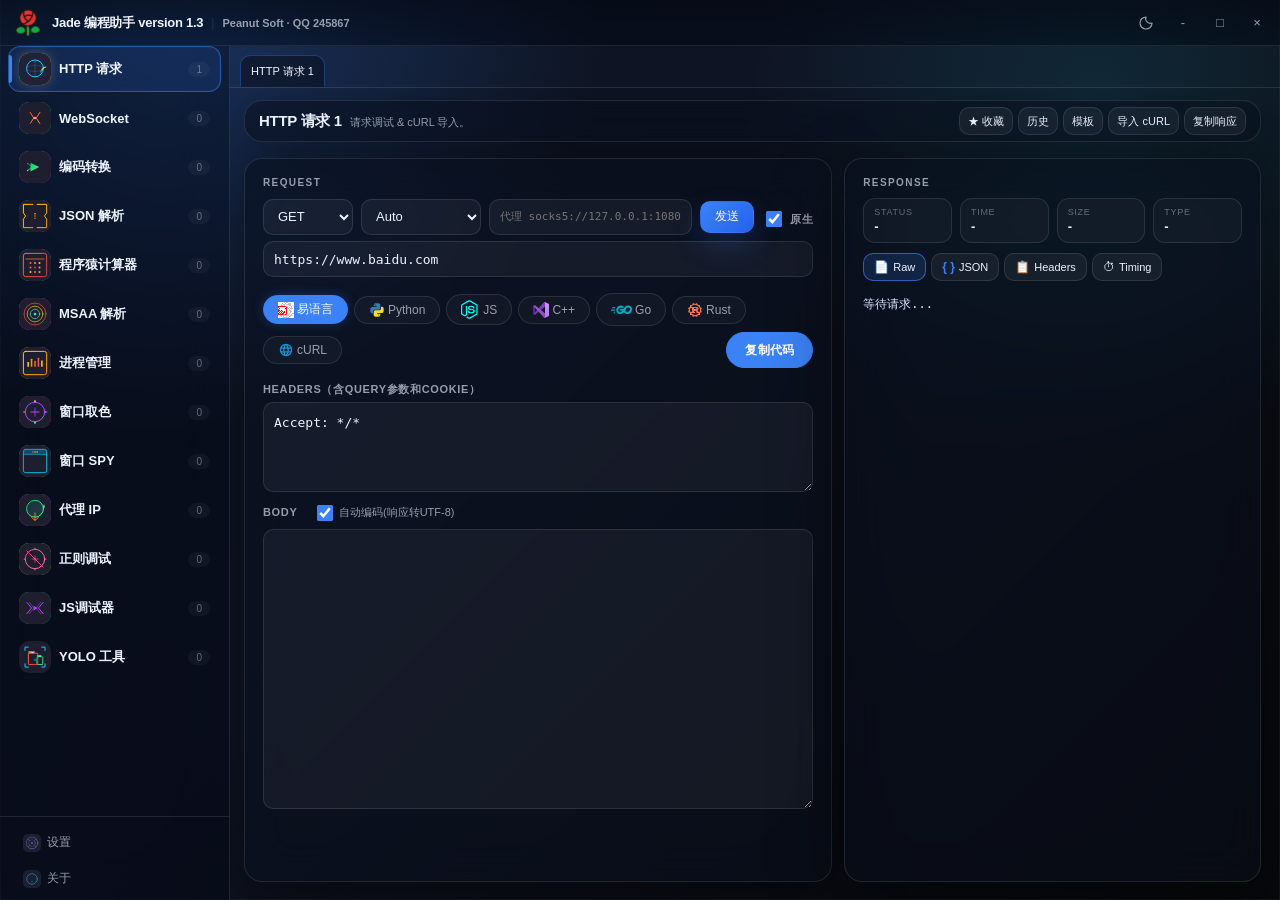
<file: web/index.html>
<!DOCTYPE html>
<html lang="zh-CN">
<head>
  <meta charset="UTF-8">
  <meta name="viewport" content="width=device-width, initial-scale=1.0">
  <title>Jade 编程助手</title>
  <link rel="stylesheet" href="style.css">
  <link rel="icon" href="b6.ico">
</head>
<body data-theme="glass">
  <div class="app">
    <header class="titlebar">
      <div class="title-drag">
        <img class="app-icon" src="b6.ico" alt="">
        <div class="title-texts">
          <div class="app-name">Jade 编程助手 version 1.3</div>
          <span class="title-sep">|</span>
          <div class="app-subtitle" id="activeSubtitle"></div>
        </div>
      </div>
      <div class="title-actions">
        <!-- <button class="icon-btn" id="runInternalTests" title="内部自测" aria-label="内部自测">
          <svg viewBox="0 0 24 24"><path d="M9 3h6M10 3v5l-5 9a3 3 0 0 0 2.6 4.5h8.8A3 3 0 0 0 19 17l-5-9V3"/><path d="M8 15h8"/></svg>
        </button> -->
        <button class="icon-btn" id="themeToggle" title="切换半透明 / 纯黑" aria-label="切换主题">
          <svg viewBox="0 0 24 24"><path d="M12 3a9 9 0 1 0 9 9 7 7 0 0 1-9-9Z"/></svg>
        </button>
        <button class="win-btn" data-window="minimize" title="最小化">-</button>
        <button class="win-btn" data-window="maximize" title="最大化">□</button>
        <button class="win-btn close" data-window="close" title="关闭">×</button>
      </div>
    </header>

    <div class="layout">
      <aside class="sidebar">
        <nav class="tool-list" id="toolList" jade-allow-contextmenu></nav>
        <div class="side-bottom">
          <button class="side-action" id="openSettings">
            <img src="icons/settings.svg" width="18" height="18" style="display:inline;vertical-align:middle;margin-right:6px;border-radius:5px" alt="">设置
          </button>
          <button class="side-action" id="openAbout">
            <img src="icons/about.svg" width="18" height="18" style="display:inline;vertical-align:middle;margin-right:6px;border-radius:5px" alt="">关于
          </button>
        </div>
      </aside>

      <main class="workspace">
        <div class="tabs" id="tabs"></div>
        <section class="page" id="page"></section>
      </main>
    </div>

    <div class="context-menu" id="contextMenu">
      <button data-action="parse-http-json" id="parseHttpJsonAction">解析响应 JSON 到新页</button>
      <button data-action="new-instance">新建同类页面</button>
      <button data-action="duplicate">复制当前页面</button>
      <button data-action="close-instance">关闭页面</button>
      <hr class="cmenu-sep">
      <button data-action="close-others" id="closeOthersAction">关闭其他标签</button>
      <button data-action="close-all-tabs" id="closeAllTabsAction">关闭全部标签</button>
    </div>
    <div class="context-menu" id="procContextMenu">
      <button data-action="proc-kill" id="procKillAction">关闭进程</button>
      <button data-action="proc-open" id="procOpenAction">定位文件夹</button>
      <button data-action="proc-hexpid" id="procHexPidAction">显示16进制PID</button>
      <button data-action="proc-icon" id="procIconAction">提取图标保存</button>
      <button data-action="proc-copy">复制信息</button>
    </div>
    <div class="modal-mask" id="modalMask"></div>
    <div class="modal" id="modal"></div>
    <div class="shortcut-hint" id="shortcutHint">Ctrl+Enter 发送 | Ctrl+T 新建 | Ctrl+W 关闭 | Ctrl+Tab 切换</div>
  </div>
  <script src="modules/utils.js"></script>
  <script src="modules/crypto.js"></script>
  <script src="modules/http.js"></script>
  <script src="modules/encoding.js"></script>
  <script src="modules/ws.js"></script>
  <script src="modules/yolo.js"></script>
  <script src="app.js"></script>
</body>
</html>
</file>
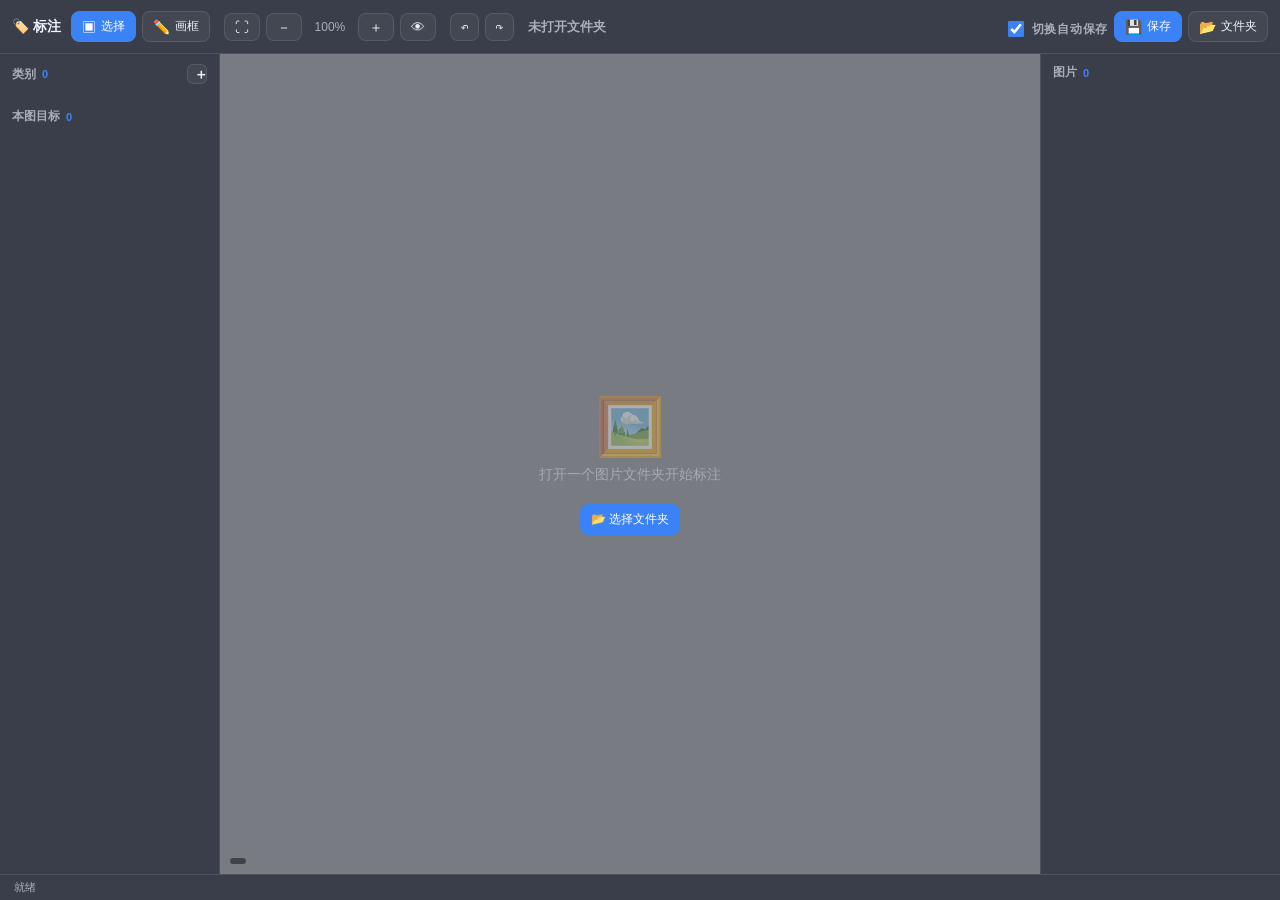
<file: web/annotator.html>
<!DOCTYPE html>
<html lang="zh-CN">
<head>
  <meta charset="UTF-8">
  <meta name="viewport" content="width=device-width, initial-scale=1.0">
  <title>YOLO 标注工作台</title>
  <link rel="stylesheet" href="style.css">
  <link rel="icon" href="b6.ico">
</head>
<body data-theme="glass" class="ann-body">
  <div class="ann-app">
    <!-- 顶部工具条 -->
    <header class="ann-toolbar">
      <div class="ann-tb-group">
        <span class="ann-logo">🏷️ 标注</span>
        <button class="ann-tool" data-tool="select" title="选择/移动 (Esc)"><span>▣</span>选择</button>
        <button class="ann-tool" data-tool="draw" title="画框 (W)"><span>✏️</span>画框</button>
      </div>
      <div class="ann-tb-group">
        <button class="ann-tool" data-act="fit" title="适应窗口 (F)"><span>⛶</span></button>
        <button class="ann-tool" data-act="zoomout" title="缩小"><span>－</span></button>
        <span class="ann-zoom" id="annZoom">100%</span>
        <button class="ann-tool" data-act="zoomin" title="放大"><span>＋</span></button>
        <button class="ann-tool" data-act="hide" title="隐藏/显示框 (H)"><span>👁</span></button>
      </div>
      <div class="ann-tb-group">
        <button class="ann-tool" data-act="undo" title="撤销 (Ctrl+Z)"><span>↶</span></button>
        <button class="ann-tool" data-act="redo" title="重做 (Ctrl+Y)"><span>↷</span></button>
      </div>
      <div class="ann-tb-group ann-tb-grow">
        <span class="ann-imgname" id="annImgName">未打开文件夹</span>
      </div>
      <div class="ann-tb-group">
        <label class="ann-check"><input type="checkbox" id="annAutoSave" checked> 切换自动保存</label>
        <button class="ann-tool primary" data-act="save" title="保存 (Ctrl+S)"><span>💾</span>保存</button>
        <button class="ann-tool" data-act="opendir" title="打开文件夹"><span>📂</span>文件夹</button>
      </div>
    </header>

    <div class="ann-main">
      <!-- 左：类别 -->
      <aside class="ann-classes">
        <div class="ann-panel-title">类别 <span id="annClsCount">0</span>
          <button class="ann-mini-btn" id="annAddClass" title="新增类别">＋</button>
        </div>
        <div class="ann-class-list" id="annClassList"></div>
        <div class="ann-panel-title">本图目标 <span id="annBoxCount">0</span></div>
        <div class="ann-box-list" id="annBoxList"></div>
      </aside>

      <!-- 中：画布 -->
      <section class="ann-canvas-host" id="annCanvasHost">
        <canvas id="annCanvas"></canvas>
        <div class="ann-empty" id="annEmpty">
          <div class="ann-empty-ico">🖼️</div>
          <div>打开一个图片文件夹开始标注</div>
          <button class="ann-tool primary" data-act="opendir" style="margin-top:14px">📂 选择文件夹</button>
        </div>
        <div class="ann-hud" id="annHud"></div>
      </section>

      <!-- 右：图片列表 -->
      <aside class="ann-images">
        <div class="ann-panel-title">图片 <span id="annImgCount">0</span>
          <span class="ann-labeled-count" id="annLabeledCount"></span>
        </div>
        <div class="ann-image-list" id="annImageList"></div>
      </aside>
    </div>

    <footer class="ann-status" id="annStatus">
      <span id="annStatusLeft">就绪</span>
      <span id="annStatusRight"></span>
    </footer>
  </div>
  <script src="modules/utils.js"></script>
  <script src="modules/annotator.js"></script>
</body>
</html>
</file>
<file: web/style.css>
:root {
  --accent: #3b82f6;
  --accent-2: #22d3ee;
  --danger: #ef4444;
  --ok: #22c55e;
  --warn: #f59e0b;
  --text: #eef4ff;
  --muted: rgba(238,244,255,0.62);
  --weak: rgba(238,244,255,0.38);
  --line: rgba(255,255,255,0.10);
  --panel: rgba(10,16,28,0.55);
  --panel-2: rgba(14,20,36,0.58);
  --field: rgba(255,255,255,0.048);
  --field-hover: rgba(255,255,255,0.08);
  --shadow: 0 24px 72px rgba(0,0,0,0.48);
  --radius: 14px;
  --radius-sm: 10px;
  font-family: "Microsoft YaHei UI", "Segoe UI", Arial, sans-serif;
}

* { box-sizing: border-box; }
html, body { width: 100%; height: 100%; margin: 0; overflow: hidden; background: transparent; }
body {
  color: var(--text);
  padding: 0;
  user-select: none;
}
/* black 主题 = 「空间折射」深色 zinc/琥珀质感（参考 web2/theme-4.css）：
   近黑 zinc 底 + 琥珀 accent + 深陷输入框(内阴影) + 细描边，营造折射立体感 */
body[data-theme="black"] {
  --panel: #18181b;
  --panel-2: #27272a;
  --field: #09090b;
  --field-hover: #18181b;
  --line: #3f3f46;
  --text: #e4e4e7;
  --muted: #a1a1aa;
  --weak: #71717a;
  --accent: #f59e0b;
  --accent-2: #fbbf24;
  --shadow: none;
}
/* 白主题 = Mac/GitHub-light 质感（参考 web2/theme-mac.css）：中性灰 + 蓝绿 accent + 柔阴影 + 小圆角 */
body[data-theme="white"] {
  --accent: #0969da;
  --accent-2: #2ea043;
  --text: #24292f;
  --muted: #57606a;
  --weak: #8c959f;
  --line: #d0d7de;
  --panel: #ffffff;
  --panel-2: #f6f8fa;
  --field: #f6f8fa;
  --field-hover: #e1e4e8;
  --shadow: 0 3px 6px rgba(27,31,39,0.08);
  --radius: 6px;
  --radius-sm: 4px;
}
/* Mac 质感全局等宽字体（去掉 Google Fonts 网络依赖，纯本地字体栈兜底；CJK 回退雅黑保证中文可读） */
body[data-theme="white"] * {
  font-family: "Fira Code", "Cascadia Code", "JetBrains Mono", Consolas, "Microsoft YaHei UI", monospace !important;
}
body[data-theme="white"] .panel-card,
body[data-theme="white"] .hero-card { 
  background: var(--panel); 
  box-shadow: var(--shadow); 
  backdrop-filter: none; 
  -webkit-backdrop-filter: none;
  border: 1px solid var(--line); 
}

button, input, textarea, select { font: inherit; }
button { color: inherit; cursor: pointer; }
svg { width: 16px; height: 16px; fill: none; stroke: currentColor; stroke-width: 1.8; stroke-linecap: round; stroke-linejoin: round; }
input:not([type="checkbox"]):not([type="radio"]), textarea, select {
  width: 100%;
  color: var(--text);
  background: var(--field);
  border: 1px solid var(--line);
  border-radius: var(--radius-sm);
  outline: none;
  transition: border-color 0.15s, background 0.15s;
}
input:not([type="checkbox"]):not([type="radio"]), select { height: 36px; padding: 0 10px; }
input:not([type="checkbox"]):not([type="radio"]):focus, textarea:focus, select:focus {
  border-color: rgba(59,130,246,0.5);
  background: var(--field-hover);
}
input[type="checkbox"], input[type="radio"] { width: 16px; height: 16px; accent-color: var(--accent); vertical-align: middle; }
textarea { min-height: 122px; padding: 10px; line-height: 1.55; resize: vertical; user-select: text; }
select option { background: #0f0f0f; color: var(--text); }
label { display: block; margin: 10px 0 5px; color: var(--muted); font-size: 11px; font-weight: 700; text-transform: uppercase; letter-spacing: 0.06em; }
pre, code, textarea.mono, input.mono { font-family: "Cascadia Code", Consolas, monospace; }
textarea.mono::-webkit-scrollbar, pre::-webkit-scrollbar { width:5px; height:5px; }
textarea.mono::-webkit-scrollbar-track, pre::-webkit-scrollbar-track { background:transparent; border-radius:999px; }
textarea.mono::-webkit-scrollbar-thumb, pre::-webkit-scrollbar-thumb { background:rgba(96,165,250,.15); border-radius:999px; }
textarea.mono::-webkit-scrollbar-thumb:hover, pre::-webkit-scrollbar-thumb:hover { background:rgba(96,165,250,.35); }
textarea.mono::-webkit-scrollbar-corner, pre::-webkit-scrollbar-corner { background:transparent; }
.pro-tree::-webkit-scrollbar, .spy-tree::-webkit-scrollbar, .page::-webkit-scrollbar { width:5px; height:5px; }
.pro-tree::-webkit-scrollbar-track, .spy-tree::-webkit-scrollbar-track, .page::-webkit-scrollbar-track { background:transparent; border-radius:999px; }
.pro-tree::-webkit-scrollbar-thumb, .spy-tree::-webkit-scrollbar-thumb, .page::-webkit-scrollbar-thumb { background:rgba(96,165,250,.15); border-radius:999px; }
.pro-tree::-webkit-scrollbar-thumb:hover, .spy-tree::-webkit-scrollbar-thumb:hover, .page::-webkit-scrollbar-thumb:hover { background:rgba(96,165,250,.35); }
.pro-tree::-webkit-scrollbar-corner, .spy-tree::-webkit-scrollbar-corner, .page::-webkit-scrollbar-corner { background:transparent; }
pre { margin: 0; white-space: pre-wrap; word-break: break-word; user-select: text; }
/* 全局兜底：任何滚动容器的右下角(两条滚动条交汇处)默认是不透明浅色，统一透明，避免角落出现白块 */
::-webkit-scrollbar-corner { background: transparent; }

/* APP SHELL */
.app {
  width: 100vw; height: 100vh;
  display: flex; flex-direction: column;
  border: 0; border-radius:12px; overflow: hidden;
  /* clip-path 强制裁剪带 backdrop-filter 的合成子层(标题栏/玻璃面板)，
     修复四角(尤其右下)圆角外泄漏出方角白底的残留 BUG。半径须与 border-radius 及
     原生 SetWindowRgn 的窗口圆角半径(main.cpp kWindowCornerRadiusCss=12)保持一致。 */
  clip-path: inset(0 round 12px);
  box-shadow:
    inset 1px 0 0 rgba(255,255,255,0.055),
    inset -1px 0 0 rgba(255,255,255,0.055),
    inset 0 -1px 0 rgba(255,255,255,0.055);
  background:
    radial-gradient(circle at 14% 0%, rgba(59,130,246,0.28), transparent 30%),
    radial-gradient(circle at 86% 12%, rgba(34,211,238,0.12), transparent 26%),
    linear-gradient(135deg, #07101f, #0b1020 42%, #030406);
}
body[data-theme="black"] .app { background:#121212; }
/* 最大化时窗口铺满工作区(原生去掉圆角区域)，.app 同步去圆角，避免四角缺口 */
body.maximized .app { border-radius:0; clip-path:none; }
body[data-theme="white"] .app {
  background:#f6f8fa;
  box-shadow:
    inset 1px 0 0 rgba(0,0,0,0.055),
    inset -1px 0 0 rgba(0,0,0,0.055),
    inset 0 -1px 0 rgba(0,0,0,0.055);
}

/* TITLEBAR */
.titlebar {
  height: 46px; display: flex; align-items: center; justify-content: space-between;
  padding: 0 6px 0 14px; border-bottom: 1px solid var(--line);
  background: linear-gradient(180deg, rgba(6,10,18,0.68), rgba(6,10,18,0.42));
  backdrop-filter: blur(24px) saturate(120%);
}
body[data-theme="black"] .titlebar { background: #121212; backdrop-filter: none; }
body[data-theme="white"] .titlebar { background: rgba(255,255,255,0.92); backdrop-filter: none; -webkit-backdrop-filter: none; }
body[data-theme="white"] .hero-card,
body[data-theme="white"] .panel-card { backdrop-filter: none; }
body[data-theme="white"] .app { border-color: rgba(0,0,0,0.06); }
body[data-theme="white"] .modal { background: #ffffff; border: 1px solid var(--line); box-shadow: var(--shadow); }
body[data-theme="white"] .modal-section { background: #f8f9fa; border-color: var(--line); }
body[data-theme="white"] select option { background: #ffffff; color: var(--text); }
body[data-theme="white"] .result-box { color: var(--text); }
body[data-theme="white"] .pro-tree { background: #f8f9fa; border: 1px solid var(--line); }
body[data-theme="white"] .json-tree { background: #f8f9fa; border: 1px solid var(--line); }
body[data-theme="white"] .tree-key { color: #0284c7; }
body[data-theme="white"] .tree-value { color: #059669; }
body[data-theme="white"] .tree-icon { background: #e0f2fe; color: #0284c7; }
body[data-theme="white"] .bit.on { background: #e0f2fe; border-color: #bae6fd; }
body[data-theme="white"] .context-menu { background: #ffffff; border-color: var(--line); box-shadow: var(--shadow); }
body[data-theme="white"] .context-menu button { color: var(--text); }
body[data-theme="white"] .context-menu button:hover { background: #f1f5f9; }
body[data-theme="white"] .tree-node.active { color: var(--text); background: #e0f2fe; border-color: #bae6fd; }
body[data-theme="white"] textarea, body[data-theme="white"] .mono { color: var(--text); }
body[data-theme="white"] .result-box { color: var(--text); background: #f8f9fa; border-color: var(--line); }
body[data-theme="white"] .process-stat { background: #f8f9fa; border-color: var(--line); }
body[data-theme="white"] .process-stat .stat-num { color: var(--accent); }
body[data-theme="white"] .process-stat .stat-label { color: var(--weak); }
body[data-theme="white"] .process-table td { border-color: var(--line); color: var(--text); }
body[data-theme="white"] .process-table tr:hover td { background: #f1f5f9; }
body[data-theme="white"] .proc-row.selected td { background: #e0f2fe !important; }
body[data-theme="white"] .hero-card, body[data-theme="white"] .panel-card { backdrop-filter: none; -webkit-backdrop-filter: none; }
body[data-theme="white"] .tree-item:hover { background: #f1f5f9; }
body[data-theme="white"] .empty, body[data-theme="white"] .empty-tree { color: var(--weak); }
body[data-theme="white"] .detail-grid { background: transparent; }
body[data-theme="white"] .detail-row { border-color: var(--line); background: #f8f9fa; }
body[data-theme="white"] .detail-row strong { color: var(--text); }
body[data-theme="white"] .workspace { background: #ffffff !important; }
body[data-theme="white"] .page { background: #ffffff !important; }
body[data-theme="white"] .tabs { background: #f8f9fa !important; border-bottom-color: var(--line) !important; }
body[data-theme="white"] .page { overflow: auto !important; }
body[data-theme="white"] .sidebar { border-right-color: var(--line); background: #f8f9fa !important; backdrop-filter: none !important; -webkit-backdrop-filter: none !important; }
body[data-theme="white"] .tool-list { --tool-bg: transparent; }
body[data-theme="white"] .tool-item .tool-name { color: var(--text); font-weight: 600; }
body[data-theme="white"] .tool-item { border-color: transparent; }
body[data-theme="white"] .tool-item:hover { background: #f1f5f9; border-color: var(--line); }
body[data-theme="white"] .tool-item.active { background: #e0f2fe; border-color: #bae6fd; box-shadow: none; }
body[data-theme="white"] .sidebar-section-title { color: var(--weak); }
body[data-theme="white"] .side-bottom { border-top-color: var(--line); }
body[data-theme="white"] .tool-count { background: #e2e8f0; color: var(--weak); }
body[data-theme="white"] .titlebar { border-bottom-color: var(--line); background: #ffffff; backdrop-filter: none; }
body[data-theme="white"] .tab { background: #f8f9fa; border-color: var(--line); color: var(--muted); }
body[data-theme="white"] .tab.active { background: #ffffff; color: var(--text); border-color: var(--accent); border-bottom-color: #ffffff; }
body[data-theme="white"] .tool-page { background: #ffffff !important; }
body[data-theme="white"] .layout { background: #ffffff !important; }
body[data-theme="white"] .spy-detail-grid { background: transparent; }
body[data-theme="white"] .spy-detail-grid .detail-row { border-color: var(--line); background: #f8f9fa; }
body[data-theme="white"] .tree-children { border-left-color: var(--line); }
body[data-theme="white"] select { color: var(--text); }
body[data-theme="white"] select option { background: #ffffff; color: var(--text); }
body[data-theme="white"] .cf-card { background: #f8f9fa; border-color: var(--line); }
body[data-theme="white"] .cf-card:hover { background: #f1f5f9; }
body[data-theme="white"] .color-pro-section { background: #f8f9fa; }
body[data-theme="white"] .detail-grid { border-color: var(--line); }
.title-drag { flex:1; height:100%; display:flex; align-items:center; gap:10px; -webkit-app-region:drag; app-region:drag; }
.app-icon {
  width:28px; height:28px; object-fit:contain;
  border-radius:8px; flex-shrink:0;
}
.title-texts { display:flex; align-items:baseline; gap:8px; }
.app-name { font-size:13px; font-weight:800; letter-spacing:-0.02em; }
.app-subtitle { color:var(--muted); font-size:11px; font-weight:600; }
.title-sep { color:var(--line); font-size:12px; }
.title-actions { display:flex; align-items:center; gap:3px; -webkit-app-region:no-drag; app-region:no-drag; }
.icon-btn, .win-btn {
  display:grid; place-items:center; width:34px; height:30px; border:0; border-radius:8px;
  background:transparent; color:var(--muted);
}
.icon-btn:hover, .win-btn:hover { color:var(--text); background:rgba(255,255,255,0.08); }
.win-btn.close:hover { background:#c42b1c; color:#fff; }

/* LAYOUT */
.layout { flex:1; min-height:0; display:grid; grid-template-columns: 230px 1fr; overflow:hidden; }

/* === REDESIGNED SIDEBAR === */
.sidebar {
  min-width:0; min-height:0; border-right:1px solid var(--line);
  background:rgba(7,11,20,0.35); backdrop-filter:blur(24px);
  display:flex; flex-direction:column; overflow:hidden;
}
body[data-theme="black"] .sidebar { background:#121212; backdrop-filter:none; }
.sidebar-header {
  padding: 16px 14px 10px;
  display: flex; align-items: center; gap: 10px;
}
.sidebar-logo {
  width: 36px; height: 36px; border-radius: 12px;
  background: linear-gradient(135deg, var(--accent), var(--accent-2));
  display: grid; place-items: center; font-weight: 900; font-size: 18px;
}
.sidebar-brand { font-size: 13px; font-weight: 800; }
.sidebar-divider {
  margin: 4px 14px 8px; height: 1px;
  background: linear-gradient(90deg, transparent, var(--line) 40%, var(--line) 60%, transparent);
}
.sidebar-section-title {
  padding: 0 14px 8px; color: var(--weak); font-size: 10px;
  font-weight: 800; letter-spacing:0.14em; text-transform: uppercase;
  flex-shrink:0;
}
.tool-list {
  display:flex; flex-direction:column; gap:3px;
  overflow-y:auto; overflow-x:hidden;
  flex:1 1 0; min-height:0;
  padding:0 8px;
  scrollbar-width: thin; scrollbar-color: rgba(96,165,250,.22) transparent;
}
.tool-list::-webkit-scrollbar { width: 4px; }
.tool-list::-webkit-scrollbar-thumb { background:rgba(96,165,250,.22); border-radius:999px; }
.tool-item {
  display:grid; grid-template-columns:32px 1fr auto;
  align-items:center; gap:8px; min-height:42px; padding:6px 10px;
  border:1px solid transparent; border-radius:12px; background:transparent;
  text-align:left; transition: all 0.15s;
}
.tool-item:hover { background:rgba(255,255,255,0.05); border-color:rgba(255,255,255,0.04); }
.tool-item.active {
  border-color:rgba(59,130,246,0.5);
  background:rgba(59,130,246,0.14);
  box-shadow: inset 0 0 0 1px rgba(59,130,246,0.08);
}
.tool-item.active::before {
  content: ''; position: absolute; left: 0; top: 8px; bottom: 8px;
  width: 3px; border-radius: 0 4px 4px 0; background: var(--accent);
}
.tool-item .tool-name { align-self: center; font-size: 13px; font-weight: 750; white-space: nowrap; overflow: hidden; text-overflow: ellipsis; }
.tool-item { position: relative; }
.tool-icon {
  display:grid; place-items:center; width:32px; height:32px; flex-shrink:0;
  border-radius:10px; font-weight:800; font-size:13px; color:#fff;
}
.tool-icon-img { width:100%; height:100%; display:block; object-fit:cover; border-radius:10px; pointer-events:none; }
/* Colorful icon backgrounds per tool */
.tool-item[data-type="http"] .tool-icon { background:linear-gradient(135deg,#f59e0b,#d97706); }
.tool-item[data-type="ws"] .tool-icon { background:linear-gradient(135deg,#22c55e,#16a34a); }
.tool-item[data-type="encoding"] .tool-icon { background:linear-gradient(135deg,#8b5cf6,#7c3aed); }
.tool-item[data-type="json"] .tool-icon { background:linear-gradient(135deg,#3b82f6,#2563eb); }
.tool-item[data-type="calculator"] .tool-icon { background:linear-gradient(135deg,#06b6d4,#0891b2); }
.tool-item[data-type="msaa"] .tool-icon { background:linear-gradient(135deg,#ec4899,#db2777); }
.tool-item[data-type="process"] .tool-icon { background:linear-gradient(135deg,#f97316,#ea580c); }
.tool-item[data-type="color"] .tool-icon { background:linear-gradient(135deg,#e11d48,#be123c); }
.tool-item[data-type="winspy"] .tool-icon { background:linear-gradient(135deg,#14b8a6,#0d9488); }
.tool-item[data-type="proxy"] .tool-icon { background:linear-gradient(135deg,#a855f7,#9333ea); }
.tool-item[data-type="regex"] .tool-icon { background:linear-gradient(135deg,#84cc16,#65a30d); }
.tool-item[data-type="settings"] .tool-icon { background:linear-gradient(135deg,#94a3b8,#64748b); }
.tool-item[data-type="about"] .tool-icon { background:linear-gradient(135deg,#fb923c,#f97316); }
.tool-item[data-type="jspatch"] .tool-icon { background:linear-gradient(135deg,#06b6d4,#0891b2); }
.tool-item.active .tool-icon { filter:brightness(1.15); box-shadow:0 0 12px rgba(255,255,255,0.2); }
.tool-count {
  color:var(--weak); font-size:10px; padding:2px 8px; border-radius:999px;
  background:rgba(255,255,255,0.04);
}
.side-bottom {
  flex-shrink:0; display:flex; flex-direction:column; gap:4px;
  padding:10px 10px 5px; border-top:1px solid var(--line);
}
.side-action {
  width:100%; height:32px; border:1px solid transparent; border-radius:10px;
  background:transparent; color:var(--muted); text-align:left; padding:0 12px;
  font-size:12px;
}
.side-action:hover { background:rgba(255,255,255,0.05); color:var(--text); border-color:var(--line); }

/* WORKSPACE */
.workspace { min-width:0; min-height:0; overflow:hidden; display:flex; flex-direction:column; background:rgba(255,255,255,0.014); }
.tabs {
  height:42px; display:flex; align-items:end; gap:4px; padding:6px 10px 0;
  border-bottom:1px solid var(--line); overflow-x:auto; overflow-y:hidden;
  scrollbar-width:thin; scrollbar-color:rgba(96,165,250,.3) transparent;
  mask-image:linear-gradient(90deg,transparent 0,#000 18px,#000 calc(100%-18px),transparent 100%);
}
.tabs::-webkit-scrollbar { height:4px; }
.tabs::-webkit-scrollbar-thumb { background:rgba(96,165,250,.25); border-radius:999px; }
.tab {
  display:flex; align-items:center; gap:6px; max-width:220px; height:32px;
  padding:0 10px; border:1px solid var(--line); border-bottom-color:transparent;
  border-radius:10px 10px 0 0; background:rgba(255,255,255,0.03);
  color:var(--muted); font-size:11px;
}
.tab.active { color:var(--text); background:var(--panel); border-color:rgba(59,130,246,0.36); border-bottom-color:transparent; }
.tab-title { overflow:hidden; text-overflow:ellipsis; white-space:nowrap; font-size:11px; }
.page { flex:1; min-height:0; padding:12px 14px 18px; overflow:auto; scrollbar-gutter:stable; }

/* CARDS */
.tool-page { display:grid; grid-template-rows:auto 1fr; gap:12px; min-height:100%; }
.hero-card, .panel-card {
  border:1px solid var(--line); border-radius:18px; background:var(--panel);
  box-shadow:var(--shadow); backdrop-filter:blur(20px) saturate(110%);
  transition: border-color 0.2s; overflow: hidden;
}
.panel-card { display: flex; flex-direction: column; }
.panel-card > :not(.panel-title) { min-height: 0; }
body[data-theme="black"] .hero-card,
body[data-theme="black"] .panel-card { backdrop-filter:none; box-shadow:none; border:1px solid #27272a; }

/* ═══ 「空间折射」black 主题组件细节（凹陷输入框 + 琥珀强调） ═══ */
/* 输入框/文本域/下拉 深陷内阴影，制造折射凹陷立体感 */
body[data-theme="black"] input:not([type="checkbox"]):not([type="radio"]),
body[data-theme="black"] textarea:not(.jspatch-textarea),
body[data-theme="black"] select {
  background:#09090b; border:1px solid #27272a;
  box-shadow: inset 0 2px 4px rgba(0,0,0,0.5);
}
body[data-theme="black"] input:not([type="checkbox"]):not([type="radio"]):focus,
body[data-theme="black"] textarea:not(.jspatch-textarea):focus,
body[data-theme="black"] select:focus { border-color: rgba(245,158,11,0.6); background:#09090b; }
/* JS 调试器是透明 textarea 叠在显色 pre 上：textarea 任何状态(含聚焦/输入)都必须透明，否则盖住高亮代码 */
body[data-theme="black"] .jspatch-textarea,
body[data-theme="black"] .jspatch-textarea:focus { background:transparent !important; box-shadow:none !important; }
body[data-theme="black"] select option { background:#18181b; color:var(--text); }
/* 侧栏选中项：zinc 凹陷 + 琥珀字（左侧 ::before 条已随 --accent 变琥珀） */
body[data-theme="black"] .tool-item.active {
  background:#27272a; border-color:transparent; color:#f59e0b;
  box-shadow: inset 2px 2px 5px rgba(0,0,0,0.35);
}
/* 主按钮：纯琥珀渐变（覆盖基础的 accent→蓝 渐变） */
body[data-theme="black"] .btn.primary {
  background:linear-gradient(135deg,#f59e0b,#d97706); color:#18181b; font-weight:800;
  box-shadow:0 8px 22px rgba(245,158,11,0.22);
}
body[data-theme="black"] .btn:hover { border-color:rgba(245,158,11,0.55); background:rgba(245,158,11,0.10); }
body[data-theme="black"] .btn.active { border-color:rgba(245,158,11,0.65); background:rgba(245,158,11,0.16); }
/* 标签页选中：琥珀上边线 */
body[data-theme="black"] .tab.active { background:var(--panel); border-color:rgba(245,158,11,0.45); border-bottom-color:transparent; }
.hero-card { padding:6px 14px; display:flex; flex-direction:row; justify-content:space-between; gap:8px; align-items:center; min-height:36px; }
.hero-card > div:first-child { display:flex; align-items:baseline; gap:8px; min-width:0; }
.page-title { margin:0; font-size:15px; letter-spacing:-0.02em; white-space:nowrap; overflow:hidden; text-overflow:ellipsis; }
.page-desc { margin:0; color:var(--muted); font-size:11px; white-space:nowrap; }
.hero-actions, .button-row { display:flex; align-items:center; gap:5px; flex-wrap:nowrap; flex-shrink:0; }

/* BUTTONS */
.btn {
  min-height:32px; padding:0 12px; border:1px solid var(--line);
  border-radius:var(--radius-sm); background:rgba(255,255,255,0.05);
  color:var(--text); font-size:12px; transition:all 0.15s;
}
.btn:hover { border-color:rgba(59,130,246,0.6); background:rgba(59,130,246,0.11); }
.btn.primary { border-color:transparent; background:linear-gradient(135deg, var(--accent), #2563eb); color:#fff; box-shadow:0 12px 28px rgba(37,99,235,0.22); }
.btn.primary:hover { box-shadow:0 14px 34px rgba(37,99,235,0.34); }
.btn.danger { color:#fff; border-color:transparent; background:rgba(239,68,68,0.85); }
.btn.success { border-color:rgba(34,197,94,0.3); background:rgba(34,197,94,0.1); }
.btn.active { border-color:rgba(59,130,246,0.65); background:rgba(59,130,246,0.16); }
.btn.small { min-height:28px; padding:0 8px; font-size:11px; }
.btn.tiny-btn { min-height:24px; padding:0 6px; font-size:10px; }
.btn.copy-code-btn {
  min-height:36px; padding:0 18px; font-size:12px; font-weight:600;
  border-radius:999px; border:1px solid var(--accent);
  background:var(--accent); color:#fff;
  transition:all 0.2s; letter-spacing:0.02em;
  margin-left:auto;
}
.btn.copy-code-btn:hover {
  filter:brightness(1.15); box-shadow:0 0 14px rgba(59,130,246,0.35);
}
body[data-theme="white"] .btn.copy-code-btn {
  color: #ffffff;
}
.btn.icon-only { width:32px; padding:0; display:grid; place-items:center; }

/* GRID */
.grid { display:grid; grid-template-columns:repeat(12,1fr); gap:12px; min-height:0; }
.span-3 { grid-column:span 3; } .span-4 { grid-column:span 4; }
.span-5 { grid-column:span 5; } .span-6 { grid-column:span 6; }
.span-7 { grid-column:span 7; } .span-8 { grid-column:span 8; }
.span-12 { grid-column:span 12; }

.panel-card { padding:14px; min-height:0; overflow:auto; }
.panel-title { margin:0 0 10px; color:var(--muted); font-size:10px; font-weight:900; letter-spacing:0.14em; text-transform:uppercase; }

/* KV ROWS */
.kv-list { display:flex; flex-direction:column; gap:6px; }
.kv-row { display:grid; grid-template-columns:1fr 1fr 30px; gap:6px; align-items:center; }
.kv-row button { height:30px; border:1px solid var(--line); border-radius:8px; background:rgba(255,255,255,0.03); color:var(--muted); }

/* RESULT */
.result-box {
  min-height:100px; max-height:60vh; overflow:auto;
  color:#dce8ff; font-family:"Cascadia Code",Consolas,monospace;
  font-size:12px; line-height:1.55; padding:6px 0;
}

/* === HTTP FIXED TOOLBAR === */
.http-toolbar {
  display:flex; gap:8px; align-items:center; margin-bottom:6px; flex-wrap:wrap;
}
.http-toolbar select:first-child { width: 90px; flex-shrink:0; }
.http-toolbar select:nth-child(2) { width: 120px; flex-shrink:0; }
.http-toolbar .btn.primary { white-space:nowrap; padding:0 14px; flex-shrink:0; }
.http-toolbar .inline-check { flex-shrink:0; }
.http-toolbar .btn.small { flex-shrink:0; }
.url-input { width:100%; min-width:0; margin-bottom:6px; display:block; }
.http-code-bar { display:flex; align-items:center; gap:6px; margin-top:6px; padding:4px 0; flex-wrap:wrap; }
.http-code-bar label { display:inline-flex; align-items:center; gap:3px; margin:0 8px 0 0; font-size:11px; color:var(--muted); text-transform:none; }

/* Language pill selector */
.lang-pill {
  display: inline-flex; align-items: center; gap: 5px;
  padding: 5px 14px; margin: 0 !important;
  border-radius: 999px;
  border: 1px solid var(--line);
  background: rgba(255,255,255,0.03);
  color: var(--muted) !important;
  font-size: 12px !important; font-weight: 500 !important;
  cursor: pointer; user-select: none;
  transition: all 0.2s ease;
  text-transform: none !important; letter-spacing: 0 !important;
  white-space: nowrap;
}
.lang-pill:hover {
  border-color: rgba(59,130,246,0.45);
  background: rgba(59,130,246,0.08);
  color: var(--text) !important;
}
.lang-pill input[type="radio"] {
  position: absolute; opacity: 0; width: 0; height: 0; pointer-events: none;
}
.lang-pill:has(input:checked) {
  background: var(--accent);
  border-color: var(--accent);
  color: #ffffff !important;
  box-shadow: 0 0 12px rgba(59,130,246,0.25);
}
.lang-pill .pill-icon {
  font-size: 14px; line-height: 1; width:16px; height:16px; flex-shrink:0;
}
.lang-pill .pill-icon[src="go.svg"] { width:21px; height:21px; }
.lang-pill .pill-icon[src="folder_type_js.svg"] { width:19px; height:19px; }
.lang-pill .pill-label {
  font-size: 12px; font-weight: 500;
}
body[data-theme="white"] .lang-pill {
  background: #f8f9fa;
  border-color: var(--line);
}
body[data-theme="white"] .lang-pill:hover {
  border-color: #bae6fd;
  background: #f1f5f9;
}
body[data-theme="white"] .lang-pill:has(input:checked) {
  background: var(--accent);
  border-color: var(--accent);
  color: #ffffff !important;
}
.cap-note {
  margin:8px 0 12px; padding:8px 12px; border-radius:12px;
  color:var(--muted); background:rgba(245,158,11,0.07);
  border:1px solid rgba(245,158,11,0.16); font-size:11px; line-height:1.45;
}
.inline-check { display:inline-flex; align-items:center; gap:5px; white-space:nowrap; color:var(--muted); font-size:11px; }

/* WEBSOCKET */
.ws-state {
  display:inline-flex; align-items:center; gap:5px; padding:4px 10px;
  border-radius:999px; border:1px solid var(--line); color:var(--muted); font-size:11px;
}
.ws-state.ok { color:var(--ok); border-color:rgba(34,197,94,.35); }
.ws-state.bad { color:var(--danger); border-color:rgba(239,68,68,.35); }

/* STATUS STRIP */
.status-strip { display:grid; grid-template-columns:repeat(4,1fr); gap:8px; margin-bottom:10px; }
.metric { padding:8px 10px; border:1px solid var(--line); border-radius:12px; background:rgba(255,255,255,0.03); }
.metric-label { color:var(--weak); font-size:9px; text-transform:uppercase; letter-spacing:0.08em; }
.metric-value { margin-top:2px; font-weight:800; font-size:13px; }

/* CODE TABS */
.code-tabs { display:flex; gap:5px; margin-bottom:8px; }
.code-tabs .btn { font-size:11px; padding:0 10px; min-height:28px; }

/* === ENCODING FIXED === */
.nice-select-wrap {
  position:relative;
  border-radius:12px;
  background:linear-gradient(135deg, rgba(59,130,246,0.28), rgba(34,211,238,0.12));
  padding:1px;
  box-shadow:inset 0 1px 0 rgba(255,255,255,0.08);
}
.nice-select-wrap::after {
  content:'';
  position:absolute; right:13px; top:50%;
  width:7px; height:7px;
  border-right:2px solid var(--muted); border-bottom:2px solid var(--muted);
  transform:translateY(-65%) rotate(45deg);
  pointer-events:none;
}
.nice-select {
  appearance:none; -webkit-appearance:none;
  height:38px;
  padding:0 34px 0 12px;
  border:0;
  border-radius:11px;
  background:rgba(8,13,24,0.86);
  box-shadow:inset 0 0 0 1px rgba(255,255,255,0.06);
}
.nice-select:focus { box-shadow:0 0 0 2px rgba(59,130,246,0.25), inset 0 0 0 1px rgba(96,165,250,0.4); }
body[data-theme="white"] .nice-select { background: #ffffff; box-shadow: inset 0 0 0 1px var(--line); }
/* === JSON LAYOUT FIXED === */
.json-workbench { display:grid; grid-template-columns:minmax(360px,1fr) minmax(300px,1fr); grid-template-rows:auto auto; gap:10px; }
.json-input-card { grid-row:span 2; min-height:480px; max-height:calc(100vh - 350px); scrollbar-width:thin; scrollbar-color:rgba(96,165,250,.18) transparent; }
.json-input-card::-webkit-scrollbar { width:5px; }
.json-input-card::-webkit-scrollbar-track { background:transparent; border-radius:999px; }
.json-input-card::-webkit-scrollbar-thumb { background:rgba(96,165,250,.18); border-radius:999px; }
.json-input-card::-webkit-scrollbar-thumb:hover { background:rgba(96,165,250,.35); }
.json-tree-card { min-height:200px; max-height: calc(55vh - 180px); overflow: hidden; }
.json-path-footer { position: sticky; bottom: 0; z-index: 2; }
.json-path-footer {
  margin-top:8px; padding:7px 9px; border:1px solid rgba(59,130,246,0.24);
  border-radius:10px; background:linear-gradient(135deg, rgba(59,130,246,0.08), rgba(34,211,238,0.04));
  display:grid; grid-template-columns:auto minmax(0,1fr); align-items:center; gap:8px;
}
.json-path-footer .path-label { color:var(--weak); font-size:9px; text-transform:uppercase; letter-spacing:0.08em; flex-shrink:0; }
.json-path-footer .path-value {
  min-height:28px; padding:6px 9px; border-radius:8px;
  font-family:"Cascadia Code",Consolas,monospace; font-size:11px;
  color:var(--accent-2); min-width:0; overflow:hidden; text-overflow:ellipsis; white-space:nowrap;
  background:rgba(0,0,0,0.18); border:1px solid rgba(255,255,255,0.06);
  user-select:text;
}
body[data-theme="white"] .json-path-footer .path-value { background: #ffffff; border-color: var(--line); }
.json-output-card { min-height:180px; max-height: calc(50vh - 160px); }
.json-code-card { grid-column:1/-1; max-height:180px; overflow:auto; }
.json-code-card .result-box { max-height:120px; }
.json-tree { min-height:160px; max-height:340px; overflow:auto; font-family:"Cascadia Code",Consolas,monospace; font-size:11px; padding:6px; border-radius:12px; background:rgba(5,8,14,.2); }
.tree-node {
  position:relative; display:grid; grid-template-columns:auto auto auto 1fr;
  align-items:center; gap:6px; width:100%; min-height:26px;
  border:1px solid transparent; border-radius:8px; background:transparent;
  color:var(--text); text-align:left; padding:3px 8px;
  font-family:inherit; cursor:pointer; transition:all 0.1s;
}
.tree-node:hover { background:rgba(59,130,246,0.1); border-color:rgba(59,130,246,.14); }
.tree-node.active { background:rgba(59,130,246,0.22); border-color:rgba(59,130,246,.38); color:#fff; box-shadow:inset 3px 0 0 rgba(34,211,238,.9); }
.tree-icon { display:inline-grid; place-items:center; width:18px; height:18px; border-radius:6px; background:rgba(59,130,246,.12); color:#bfdbfe; font-size:9px; font-weight:900; }
.tree-key { color:#93c5fd; font-weight:750; font-size:11px; }
.tree-type { padding:1px 6px; border-radius:999px; color:var(--weak); background:rgba(148,163,184,.08); font-size:9px; }
.tree-value { color:#a7f3d0; overflow:hidden; text-overflow:ellipsis; white-space:nowrap; font-size:11px; }

/* === CALCULATOR FIXED === */
.calc-shell { display:grid; grid-template-columns:minmax(420px,1fr) minmax(280px,340px); gap:12px; align-items:start; }
.calc-expr-row { display:flex; gap:8px; align-items:center; margin-bottom:10px; }
.calc-expr-row input { flex:1; height:40px; font-size:15px; font-weight:700; }
.calc-display {
  padding:14px; border:1px solid var(--line); border-radius:16px;
  background:rgba(255,255,255,0.04); max-height:calc(100vh - 280px); overflow:auto;
  scrollbar-width:thin; scrollbar-color:rgba(96,165,250,.18) transparent;
}
.calc-display::-webkit-scrollbar { width:5px; }
.calc-display::-webkit-scrollbar-track { background:transparent; border-radius:999px; }
.calc-display::-webkit-scrollbar-thumb { background:rgba(96,165,250,.18); border-radius:999px; }
.calc-display::-webkit-scrollbar-thumb:hover { background:rgba(96,165,250,.35); }
.calc-main-value { font-family:"Cascadia Code",Consolas,monospace; font-size:clamp(20px,2.2vw,28px); font-weight:800; word-break:break-all; padding:8px 0; }
.base-grid { display:grid; grid-template-columns:repeat(2,1fr); gap:8px; margin-top:10px; }
.base-row { padding:8px 10px; border:1px solid var(--line); border-radius:12px; background:rgba(255,255,255,0.03); }
.base-label { color:var(--weak); font-size:9px; font-weight:900; letter-spacing:0.1em; }
.base-value { margin-top:2px; font-family:"Cascadia Code",Consolas,monospace; word-break:break-all; font-size:12px; }
.bit-grid { display:grid; grid-template-columns:repeat(8,1fr); gap:4px; margin-top:10px; padding-bottom:4px; }
.bit {
  border:1px solid var(--line); border-radius:7px; padding:4px 1px; text-align:center;
  background:rgba(255,255,255,0.025); font-family:"Cascadia Code",Consolas,monospace; font-size:11px;
}
.bit.on { background:rgba(59,130,246,0.2); border-color:rgba(59,130,246,0.55); }
.bit-index { color:var(--weak); font-size:8px; }
.calc-keypad { display:grid; grid-template-columns:repeat(4,1fr); gap:6px; }
.calc-keypad .btn { height:38px; padding:0; font-size:13px; }
.calc-controls { display:flex; flex-direction:column; gap:8px; }
.calc-controls select { width:100%; }
.calc-controls .button-row { display:grid; grid-template-columns:repeat(3,1fr); gap:6px; margin:8px 0; }

/* === MSAA REDESIGNED === */
.msaa-top-bar { display:flex; gap:8px; align-items:center; flex:1; }
.msaa-hwnd-inline { width:200px; flex-shrink:0; }
.msaa-workbench { display:grid; grid-template-columns:minmax(520px,1.6fr) minmax(280px,0.7fr); gap:12px; align-items:stretch; }
.msaa-tree-panel, .msaa-detail { min-height:570px; overflow:hidden; }
.msaa-status { margin:0; padding:4px 8px; border-radius:6px; background:rgba(255,255,255,0.02); }
.target-line { display:grid; grid-template-columns:1fr 44px; gap:8px; align-items:end; }
.target-btn {
  width:32px; height:32px; border-radius:12px; display:grid; place-items:center; flex-shrink:0;
  border:1px solid rgba(34,211,238,0.5); background:rgba(34,211,238,0.08);
  color:var(--accent-2); cursor:grab; transition:all 0.15s;
}
.target-btn:hover { background:rgba(34,211,238,0.2); box-shadow:0 0 14px rgba(34,211,238,0.22); }
.target-btn:active { cursor:grabbing; }
.target-btn svg { width:16px; height:16px; }
.msaa-top-bar { display:flex; gap:6px; align-items:center; flex-shrink:0; }
.msaa-hwnd-inline { width:160px; flex-shrink:0; }
.hint-card {
  margin:8px 0; padding:8px 10px; border-radius:10px;
  background:rgba(59,130,246,0.05); border:1px solid rgba(59,130,246,0.1);
  font-size:10px; color:var(--muted); line-height:1.4;
}
.hint-card strong { color: var(--accent-2); }
.detail-grid { display:grid; gap:6px; }
.detail-row {
  display:grid; grid-template-columns:88px 1fr; gap:8px; padding:7px 10px;
  border:1px solid var(--line); border-radius:10px; background:rgba(255,255,255,0.025);
  font-size:11px; user-select:text;
}
.detail-row span { color:var(--weak); font-size:10px; user-select:none; }
.detail-row strong { word-break:break-all; font-family:"Cascadia Code",Consolas,monospace; font-size:11px; user-select:text; }

/* PRO TREE (MSAA & SPY shared) */
.pro-tree {
  position:relative; display:flex; flex-direction:column; gap:0; padding:6px; border-radius:12px;
  background:rgba(5,8,14,.18); overflow:auto; max-height:100%;
}
.pro-tree-node, .tree-item, .msaa-node {
  position:relative; display:grid; grid-template-columns:20px 24px minmax(80px,1fr) auto;
  align-items:center; gap:4px; min-height:32px;
  padding:4px 8px 4px calc(8px + var(--depth,0)*20px);
  border:1px solid transparent; border-radius:8px;
  color:var(--text); cursor:pointer; transition:all 0.1s; font-size:11px;
}
/* ── MSAA Twist ── */
.msaa-twist { color:var(--accent-2); font-size:12px; text-align:center; width:18px; cursor:pointer; user-select:none; flex-shrink:0; transition:color 0.15s,transform 0.15s; }
.msaa-twist:hover { color:#fff; transform:scale(1.3); }
/* ── MSAA Icon (SVG badges, 16px viewBox) ── */
.msaa-icon {
  display:grid; place-items:center; width:24px; height:22px; flex-shrink:0;
  border-radius:5px; padding:0; border:1px solid rgba(255,255,255,0.08);
}
.msaa-icon svg { width:14px; height:14px; }
.msaa-icon[data-role="window"]    { color:#f59e0b; background:rgba(245,158,11,0.18); border-color:rgba(245,158,11,0.3); }
.msaa-icon[data-role="client"]    { color:#3b82f6; background:rgba(59,130,246,0.14); border-color:rgba(59,130,246,0.25); }
.msaa-icon[data-role="button"]    { color:#22c55e; background:rgba(34,197,94,0.14); border-color:rgba(34,197,94,0.25); }
.msaa-icon[data-role="text"]      { color:#a78bfa; background:rgba(167,139,250,0.14); border-color:rgba(167,139,250,0.25); }
.msaa-icon[data-role="edit"]      { color:#8b5cf6; background:rgba(139,92,246,0.14); border-color:rgba(139,92,246,0.25); }
.msaa-icon[data-role="list"]      { color:#ec4899; background:rgba(236,72,153,0.14); border-color:rgba(236,72,153,0.25); }
.msaa-icon[data-role="menu"]      { color:#06b6d4; background:rgba(6,182,212,0.14); border-color:rgba(6,182,212,0.25); }
.msaa-icon[data-role="menubar"]   { color:#06b6d4; background:rgba(6,182,212,0.14); border-color:rgba(6,182,212,0.25); }
.msaa-icon[data-role="menuitem"]  { color:#22d3ee; background:rgba(34,211,238,0.14); border-color:rgba(34,211,238,0.25); }
.msaa-icon[data-role="group"]     { color:#f97316; background:rgba(249,115,22,0.14); border-color:rgba(249,115,22,0.25); }
.msaa-icon[data-role="pane"]      { color:#84cc16; background:rgba(132,204,22,0.14); border-color:rgba(132,204,22,0.25); }
.msaa-icon[data-role="combo"]     { color:#eab308; background:rgba(234,179,8,0.14); border-color:rgba(234,179,8,0.25); }
.msaa-icon[data-role="tab"]       { color:#14b8a6; background:rgba(20,184,166,0.14); border-color:rgba(20,184,166,0.25); }
.msaa-icon[data-role="tabitem"]   { color:#14b8a6; background:rgba(20,184,166,0.12); border-color:rgba(20,184,166,0.22); }
.msaa-icon[data-role="toolbar"]   { color:#64748b; background:rgba(100,116,139,0.14); border-color:rgba(100,116,139,0.25); }
.msaa-icon[data-role="statusbar"] { color:#6b7280; background:rgba(107,114,128,0.14); border-color:rgba(107,114,128,0.25); }
.msaa-icon[data-role="scrollbar"] { color:#78716c; background:rgba(120,113,108,0.14); border-color:rgba(120,113,108,0.25); }
.msaa-icon[data-role="tree"]      { color:#65a30d; background:rgba(101,163,13,0.14); border-color:rgba(101,163,13,0.25); }
.msaa-icon[data-role="treeitem"]  { color:#a3e635; background:rgba(163,230,53,0.14); border-color:rgba(163,230,53,0.25); }
.msaa-icon[data-role="link"]      { color:#3b82f6; background:rgba(59,130,246,0.14); border-color:rgba(59,130,246,0.25); }
.msaa-icon[data-role="dialog"]    { color:#eab308; background:rgba(234,179,8,0.18); border-color:rgba(234,179,8,0.32); }
.msaa-icon[data-role="checkbox"]  { color:#22c55e; background:rgba(34,197,94,0.12); border-color:rgba(34,197,94,0.22); }
.msaa-icon[data-role="radio"]     { color:#f59e0b; background:rgba(245,158,11,0.12); border-color:rgba(245,158,11,0.22); }
.msaa-icon[data-role="slider"]    { color:#06b6d4; background:rgba(6,182,212,0.12); border-color:rgba(6,182,212,0.22); }
.msaa-icon[data-role="progress"]  { color:#3b82f6; background:rgba(59,130,246,0.14); border-color:rgba(59,130,246,0.25); }
.msaa-icon[data-role="separator"] { color:#6b7280; background:rgba(107,114,128,0.1); border-color:rgba(107,114,128,0.18); }
.msaa-icon[data-role="image"]     { color:#ec4899; background:rgba(236,72,153,0.12); border-color:rgba(236,72,153,0.22); }
.msaa-icon[data-role="header"]    { color:#94a3b8; background:rgba(148,163,184,0.12); border-color:rgba(148,163,184,0.22); }
.msaa-icon[data-role="table"]     { color:#38bdf8; background:rgba(56,189,248,0.14); border-color:rgba(56,189,248,0.25); }
.msaa-icon[data-role="cell"]      { color:#7dd3fc; background:rgba(125,211,252,0.12); border-color:rgba(125,211,252,0.22); }
.msaa-icon[data-role="tooltip"]   { color:#fbbf24; background:rgba(251,191,36,0.12); border-color:rgba(251,191,36,0.22); }
.msaa-icon[data-role="split"]     { color:#a78bfa; background:rgba(167,139,250,0.12); border-color:rgba(167,139,250,0.22); }
.msaa-icon[data-role="document"]  { color:#e2e8f0; background:rgba(226,232,240,0.12); border-color:rgba(226,232,240,0.22); }
.msaa-icon[data-role="titlebar"]  { color:#cbd5e1; background:rgba(203,213,225,0.12); border-color:rgba(203,213,225,0.22); }
.msaa-icon[data-role="default"]   { color:var(--weak); background:rgba(255,255,255,0.06); border-color:rgba(255,255,255,0.1); }
/* ── MSAA Label & Meta ── */
.msaa-label { font-weight:700; font-size:13px; word-break:break-all; padding-left:2px; color:var(--text); }
.msaa-meta { color:var(--muted); font-size:10px; text-align:right; overflow:hidden; text-overflow:ellipsis; white-space:nowrap; }
/* ── MSAA tree connector lines ── */
.msaa-children {
  position:relative; margin-left:18px; padding-left:12px;
  border-left:1px solid rgba(148,163,184,0.18);
}
.msaa-node::before {
  content:''; position:absolute;
  right:calc(100% - 6px); top:50%;
  width:10px; height:1px; background:rgba(148,163,184,0.22);
}
.msaa-node.has-kids>.msaa-label { font-weight:800; }
.msaa-node.active {
  border-color:rgba(59,130,246,0.45); background:rgba(59,130,246,0.1);
  box-shadow:inset 3px 0 0 rgba(59,130,246,0.7);
}
.msaa-node:hover { border-color:rgba(255,255,255,0.08); background:rgba(255,255,255,0.025); }
.msaa-tree-panel { max-height:calc(100vh - 190px); overflow:auto; }
/* White theme MSAA */
body[data-theme="white"] .msaa-node:hover { background: #f1f5f9 !important; }
body[data-theme="white"] .msaa-node.active { background: #e0f2fe !important; border-color: #bae6fd !important; }
body[data-theme="white"] .msaa-label { color: var(--text) !important; }
body[data-theme="white"] .msaa-meta { color: var(--weak) !important; }
body[data-theme="white"] .msaa-twist { color: var(--accent) !important; }
body[data-theme="white"] .msaa-children { border-left-color: var(--line) !important; }
body[data-theme="white"] .msaa-node::before { background: var(--line) !important; }
.tree-badge {
  min-width:20px; padding:1px 6px; border-radius:999px; text-align:center;
  color:#bfdbfe; background:rgba(59,130,246,.14); font-size:9px;
}
.tree-children { display:grid; gap:2px; }

/* Shared tree + code-tabs */
.code-tabs .btn::before { margin-right:4px; font-size:12px; }
.code-tabs .btn[data-response-view="raw"]::before      { content:'📄'; }
.code-tabs .btn[data-response-view="json"]::before     { content:'{ }'; font-weight:700; color:var(--accent); }
.code-tabs .btn[data-response-view="headers"]::before  { content:'📋'; }
.code-tabs .btn[data-response-view="timing"]::before   { content:'⏱'; }
.code-tabs .btn[data-regex-view="match"]::before       { content:'🔍'; }
.code-tabs .btn[data-regex-view="replace"]::before     { content:'✏️'; }
.tree-elbow, .tree-twist { color:var(--weak); font-size:10px; text-align:center; }
.tree-label, .tree-name { font-weight:750; font-size:11px; word-break:break-all; }
.tree-label { white-space: normal; overflow: visible; }
.tree-main { min-width:0; display:flex; align-items:baseline; gap:6px; overflow:hidden; }
.tree-title { color:var(--muted); overflow:hidden; text-overflow:ellipsis; white-space:nowrap; font-size:10px; }

/* ── 全局缩放：全屏/大窗口自适应 ── */
@media (min-width:1400px) { .app { font-size:103%; } }
@media (min-width:1800px) { .app { font-size:108%; } }
@media (min-height:900px)  { .tool-page { gap:16px; } .panel-card { padding:18px; } }

/* === PROCESS MANAGEMENT ENHANCED === */
.process-hero { display:flex; justify-content:space-between; align-items:center; flex-wrap:wrap; gap:8px; margin-bottom:10px; }
.process-stats {
  display:grid; grid-template-columns:repeat(4,1fr); gap:8px; margin-bottom:10px;
}
.process-stat {
  padding:10px; border:1px solid var(--line); border-radius:12px;
  background:rgba(255,255,255,0.025); text-align:center;
}
.process-stat .stat-num { font-size:22px; font-weight:800; color:var(--accent-2); }
.process-stat .stat-label { font-size:9px; color:var(--weak); text-transform:uppercase; letter-spacing:0.08em; margin-top:2px; }
.process-table {
  width:100%; border-collapse:collapse; font-size:11px;
}
.process-table thead th {
  position:sticky; top:0; z-index:2;
  text-align:left; padding:6px 10px; color:var(--weak); font-size:9px;
  text-transform:uppercase; letter-spacing:0.08em; border-bottom:1px solid var(--line);
  background:var(--panel); backdrop-filter:blur(20px) saturate(110%);
}
body[data-theme="black"] .process-table thead th { background:#080808; backdrop-filter:none; }
body[data-theme="white"] .process-table thead th { background: #f8f9fa; backdrop-filter: none; -webkit-backdrop-filter: none; color: var(--weak); }
.process-table td { padding:6px 10px; border-bottom:1px solid rgba(255,255,255,0.03); }
.process-table tr:hover td { background:rgba(59,130,246,0.05); }
.process-icon {
  width:16px; height:16px; border-radius:4px; display:inline-grid; place-items:center;
  vertical-align:middle; margin-right:6px;
  background:rgba(255,255,255,0.08); font-size:10px; text-align:center; line-height:16px;
  overflow:hidden;
}
.process-icon img { display:block; width:16px; height:16px; }
.proc-row { cursor: pointer; }
.proc-row.selected td { background: rgba(59,130,246,0.12) !important; }
.proc-table-wrap { max-height: calc(100vh - 290px); overflow: auto; scrollbar-width: thin; scrollbar-color: rgba(96,165,250,.18) transparent; }
.proc-table-wrap::-webkit-scrollbar { width: 5px; }
.proc-table-wrap::-webkit-scrollbar-track { background: transparent; }
.proc-table-wrap::-webkit-scrollbar-thumb { background: rgba(96,165,250,.18); border-radius: 999px; }
.proc-table-wrap::-webkit-scrollbar-thumb:hover { background: rgba(96,165,250,.32); }
.proc-filter-label { display:inline-flex;align-items:center;gap:6px;font-size:11px;color:var(--muted);cursor:pointer;user-select:none;margin-right:6px; padding:0 10px; border:1px solid var(--line); border-radius:8px; height:32px; }
.proc-filter-badge { background:rgba(239,68,68,0.2); color:var(--danger); padding:1px 6px; border-radius:8px; font-size:9px; font-weight:700; }
.proc-filter-note { grid-column:1/-1; font-size:10px; color:var(--weak); margin-top:-2px; }
/* JSPatch — 语法高亮编辑器 */
.jspatch-layout { display:grid; grid-template-columns:1fr 1fr; gap:12px; }
.jspatch-editor-wrap {
  display:grid; grid-template:1fr/1fr;
  width:100%; height:620px;
}
.jspatch-textarea, .jspatch-highlight {
  grid-area:1/1;
  width:100%; margin:0;
  padding:10px;
  font-family:"Cascadia Code",Consolas,monospace;
  font-size:12px; line-height:1.5;
  white-space:pre-wrap; word-wrap:break-word;
  overflow:auto; overflow-x:auto;
  border-radius:10px;
  tab-size:4;
}
.jspatch-textarea {
  color:transparent !important; -webkit-text-fill-color:transparent; caret-color:var(--text);
  background:transparent;
  border:1px solid var(--line);
  resize:none;
  z-index:2;
  outline:none;
}
.jspatch-textarea::selection { background:rgba(59,130,246,0.3); }
.jspatch-highlight {
  border:1px solid transparent;
  background:rgba(255,255,255,0.03);
  pointer-events:none;
  z-index:1;
  color:var(--text);
}
.jspatch-highlight code { font:inherit; line-height:inherit; }
/* Syntax colors — glass/black theme */
.hl-keyword { color:#c084fc; }
.hl-string  { color:#34d399; }
.hl-comment { color:#6b7280; font-style:italic; }
.hl-number  { color:#fbbf24; }
.hl-builtin { color:#60a5fa; }
.hl-fn      { color:#f9a8d4; }
.hl-regex   { color:#f87171; }
/* Syntax colors — white theme */
body[data-theme="white"] .hl-keyword { color:#7c3aed; }
body[data-theme="white"] .hl-string  { color:#059669; }
body[data-theme="white"] .hl-comment { color:#9ca3af; }
body[data-theme="white"] .hl-number  { color:#d97706; }
body[data-theme="white"] .hl-builtin { color:#2563eb; }
body[data-theme="white"] .hl-fn      { color:#db2777; }
body[data-theme="white"] .hl-regex   { color:#dc2626; }
body[data-theme="white"] .jspatch-highlight { background: #f8f9fa; }
/* black「空间折射」：高亮代码区凹陷深底，plain token 用亮灰、注释提亮，保证清晰 */
body[data-theme="black"] .jspatch-highlight {
  background:#09090b; color:#e4e4e7;
  box-shadow: inset 0 2px 4px rgba(0,0,0,0.5);
}
body[data-theme="black"] .hl-comment { color:#7d8590; }
.jspatch-output pre { font-size:13px; line-height:1.45; }

/* === COLOR PICKER v2 === */
.cp-grid { display:grid; grid-template-columns:minmax(170px,0.6fr) minmax(260px,1fr) minmax(190px,0.75fr); gap:12px; }
.cp-col { display:flex; flex-direction:column; gap:10px; }

.cp-preview { position:relative; width:100%; padding-top:90%; border-radius:16px; border:2px solid var(--line); box-shadow:0 4px 24px rgba(0,0,0,0.3); cursor:pointer; overflow:hidden; }
.cp-preview-hex { position:absolute; bottom:10px; left:50%; transform:translateX(-50%); padding:5px 14px; border-radius:8px; background:rgba(0,0,0,0.72); color:#fff; font-family:"Cascadia Code",Consolas,monospace; font-size:15px; font-weight:800; letter-spacing:0.03em; }
.cp-native-pick { position:absolute; top:0; left:0; width:100%; height:100%; opacity:0; cursor:pointer; }

.cp-hex-row { display:flex; gap:6px; align-items:center; }
.cp-hex-in { flex:1; height:34px; font-size:13px; font-weight:700; letter-spacing:0.04em; text-align:center; border-radius:8px; border:1px solid var(--line); background:rgba(255,255,255,0.05); color:var(--text); }
.cp-native-wrap { position:relative; width:38px; height:34px; }
.cp-native-wrap input[type="color"] { position:absolute; top:0; left:0; width:100%; height:100%; opacity:0; cursor:pointer; }
.cp-native-wrap span { display:flex; align-items:center; justify-content:center; width:100%; height:100%; border-radius:8px; border:1px solid var(--line); background:rgba(255,255,255,0.05); font-size:16px; }

.cp-section { padding:12px 14px; border:1px solid var(--line); border-radius:14px; background:rgba(255,255,255,0.025); }
.cp-section-title { font-size:11px; font-weight:700; color:var(--accent); text-transform:uppercase; margin-bottom:10px; letter-spacing:0.06em; display:flex; align-items:center; gap:6px; }
.cp-section-title::before { content:''; width:3px; height:12px; border-radius:2px; background:var(--accent); display:inline-block; }

/* Tints & Shades */
.cp-tints { display:flex; gap:3px; align-items:center; }
.cp-tint-dot { flex:1; aspect-ratio:1; min-width:16px; border-radius:5px; border:1px solid var(--line); cursor:pointer; transition:transform 0.15s; }
.cp-tint-dot:hover { transform:scale(1.25); z-index:2; box-shadow:0 0 8px rgba(0,0,0,0.5); }

/* Harmony */
.cp-harmony-grid { display:grid; grid-template-columns:1fr 1fr; gap:6px; }
.cp-harm-group { display:flex; align-items:center; gap:6px; }
.cp-harm-label { font-size:9px; color:var(--weak); min-width:28px; }
.cp-harm-pair { display:flex; gap:3px; }
.cp-swatch { display:flex; align-items:center; gap:4px; cursor:pointer; padding:2px; border-radius:6px; transition:background 0.12s; }
.cp-swatch:hover { background:rgba(59,130,246,0.08); }
.cp-swatch-color { border-radius:5px; border:1px solid var(--line); flex-shrink:0; }
.cp-swatch span { font-size:9px; color:var(--muted); overflow:hidden; text-overflow:ellipsis; white-space:nowrap; }

/* Sliders */
.cp-slider { margin-bottom:4px; }
.color-slider-row { display:flex; align-items:center; gap:8px; margin-bottom:5px; }
.color-slider-row>span { width:18px; font-size:10px; font-weight:700; color:var(--muted); text-align:right; flex-shrink:0; }
.cslider { flex:1; height:5px; border-radius:999px; -webkit-appearance:none; appearance:none; background:rgba(255,255,255,0.15); outline:none; cursor:pointer; }
.cslider::-webkit-slider-thumb { -webkit-appearance:none; width:14px; height:14px; border-radius:50%; background:#fff; border:2px solid var(--line); cursor:grab; }
.cnum { width:48px; height:24px; text-align:center; font-size:10px; border-radius:5px; padding:1px 3px; flex-shrink:0; -moz-appearance:textfield; border:1px solid var(--line); background:rgba(255,255,255,0.05); color:var(--text); }
.cnum::-webkit-inner-spin-button, .cnum::-webkit-outer-spin-button { -webkit-appearance:none; margin:0; }

/* Format cards */
.cf-card { display:flex; align-items:center; gap:8px; padding:7px 10px; border:1px solid var(--line); border-radius:10px; background:rgba(255,255,255,0.02); cursor:pointer; position:relative; transition:all 0.15s; }
.cf-card:hover { border-color:rgba(59,130,246,0.25); background:rgba(59,130,246,0.04); }
.cf-card span { font-size:10px; font-weight:800; color:var(--accent); min-width:36px; text-transform:uppercase; }
.cf-card code { flex:1; font-size:11px; overflow:hidden; text-overflow:ellipsis; white-space:nowrap; }
.cf-card button { 
  width:28px; height:28px; min-width:0; padding:0; font-size:13px; font-weight:400;
  border-radius:7px; border:1px solid var(--line); background:rgba(255,255,255,0.04); 
  color:var(--muted); cursor:pointer; transition:all 0.15s; display:grid; place-items:center;
}
.cf-card button:hover { background:var(--accent); color:#fff; border-color:var(--accent); }
.cf-card button::after { content:'📋'; font-size:12px; }

/* History — 一行一个：色块 + HEX */
.cp-history { display:flex; flex-direction:column; gap:3px; max-height:225px; overflow:auto; }
.cp-hist-row { display:flex; align-items:center; gap:8px; padding:4px 6px; border-radius:6px; cursor:pointer; transition:background 0.12s; }
.cp-hist-row:hover { background:rgba(59,130,246,0.08); }
.cp-hist-swatch { width:18px; height:18px; border-radius:4px; border:1px solid var(--line); flex-shrink:0; }
.cp-hist-hex { font-family:"Cascadia Code",Consolas,monospace; font-size:11px; color:var(--text); }

/* Fallback: old classes kept for compatibility */

/* === WINDOW SPY === */
.spy-layout { display:grid; grid-template-columns:minmax(340px,0.85fr) minmax(440px,1.15fr); gap:12px; min-height:calc(100vh - 220px); }
.spy-left { min-height: 230px; align-self:stretch; overflow:hidden; }
.spy-right { min-height: 230px; }
.spy-tree { max-height:85vh; overflow:auto; }
.spy-right { min-height: 600px; }
.spy-node {
  display:flex; align-items:center; gap:5px; padding:3px 6px; border-radius:4px;
  cursor:pointer; transition:background 0.1s; font-size:12px; user-select:none;
}
.spy-node:hover { background:rgba(59,130,246,0.08); }
.spy-node.active { background:rgba(59,130,246,0.18); }
.spy-icon { width:16px; height:16px; border-radius:2px; flex-shrink:0; object-fit:contain; }
.spy-vis-dot { font-size:7px; flex-shrink:0; color:#22c55e; }
.spy-vis-dot.off { color:#64748b; }
.spy-node-cls { color:var(--accent,#60a5fa); font-weight:600; white-space:nowrap; }
.spy-node-hwnd { color:var(--weak,#94a3b8); font-size:10px; white-space:nowrap; }
.spy-node-title { color:var(--text,#e2e8f0); overflow:hidden; text-overflow:ellipsis; white-space:nowrap; max-width:200px; }
.spy-dim { color:var(--weak,#64748b); font-size:10px; white-space:nowrap; margin-left:auto; }
.spy-children { display:block; }
.spy-twist { color:var(--weak,#64748b); font-size:10px; flex-shrink:0; }
.spy-left .spy-detail-grid { flex:1; min-height:0; max-height:none; }
.spy-detail-grid { display:grid; gap:0; overflow:auto; padding-right:3px; }
.spy-detail-row {
  display:grid; grid-template-columns:98px 1fr; gap:10px; padding:9px 4px; align-items:start;
  border:0; border-bottom:1px solid rgba(148,163,184,.12); border-radius:0; background:transparent;
  font-size:12px; line-height:1.45; user-select:text;
}
.spy-detail-row:last-child { border-bottom:0; }
.spy-detail-row > span { color:var(--weak); font-size:12px; user-select:none; }
.spy-detail-row > strong { word-break:break-word; font-family:"Segoe UI","Microsoft YaHei UI",Arial,sans-serif; font-size:13px; font-weight:700; user-select:text; }
.spy-rect-detail { cursor:copy; background:rgba(59,130,246,.035); }
.spy-rect-values { min-width:0; }
.spy-rect-line { display:flex; align-items:center; flex-wrap:wrap; gap:4px 7px; }
.spy-rect-line b { color:var(--weak); font-size:11px; font-weight:800; }
.spy-rect-line strong { color:var(--text); font-size:13px; font-weight:700; }
.spy-rect-size { display:flex; align-items:center; gap:8px; margin-top:5px; padding-top:5px; border-top:1px solid rgba(255,255,255,.06); color:var(--weak); font-size:11px; }
.spy-rect-size strong { color:var(--accent); font-size:13px; font-weight:800; }
.spy-style-detail { cursor:copy; }
.spy-style-values { min-width:0; }
.spy-style-values > strong { color:var(--weak); font-family:"Cascadia Code",Consolas,monospace; font-size:12px; font-weight:700; }
.spy-style-tags { display:flex; flex-wrap:wrap; gap:5px; margin-top:6px; }
.spy-style-tags em { padding:2px 7px; border-radius:999px; background:rgba(59,130,246,.10); color:var(--text); font-size:11px; font-style:normal; font-weight:600; }
.spy-style-tags i { color:var(--weak); font-size:11px; font-style:normal; }
.spy-status { flex:0 0 auto; margin-top:8px; padding-top:7px; border-top:1px solid rgba(148,163,184,.12); color:var(--weak); font-size:10px; line-height:1.3; }
.empty-tree { padding:30px; border:1px dashed var(--line); border-radius:14px; color:var(--weak); text-align:center; font-size:11px; }

/* === PROXY === */
.two-cols { display:grid; grid-template-columns:1fr 1fr; gap:8px; }
.switch-line { display:flex; align-items:center; justify-content:space-between; padding:4px 0; }
.switch { position:relative; display:inline-flex; align-items:center; width:44px; height:24px; }
.switch input { position:absolute; opacity:0; }
.switch span { position:relative; width:44px; height:24px; border-radius:999px; border:1px solid var(--line); background:rgba(255,255,255,.06); transition:.18s; }
.switch span::after { content:''; position:absolute; top:3px; left:3px; width:18px; height:18px; border-radius:50%; background:#fff; transition:.18s; }
.switch input:checked+span { background:var(--accent); border-color:var(--accent); }
.switch input:checked+span::after { transform:translateX(20px); }

/* === REGEX TABLE === */
.regex-results-table {
  width:100%; border-collapse:collapse; font-size:11px;
}
.regex-results-table th {
  text-align:left; padding:8px 10px; color:var(--weak); font-size:9px;
  text-transform:uppercase; letter-spacing:0.08em; border-bottom:1px solid var(--line);
  background:rgba(255,255,255,0.02);
}
.regex-results-table td {
  padding:7px 10px; border-bottom:1px solid rgba(255,255,255,0.03);
  font-family:"Cascadia Code",Consolas,monospace;
}
.regex-results-table tr:hover td { background:rgba(59,130,246,0.05); }
.regex-group-badge {
  display:inline-block; padding:1px 6px; border-radius:999px;
  background:rgba(59,130,246,0.14); color:#93c5fd; font-size:9px; margin-right:4px;
}
.regex-syntax-help {
  display:grid; grid-template-columns:repeat(3,1fr); gap:4px 6px;
  font-size:11px; color:var(--muted); padding:8px 10px;
  background:rgba(255,255,255,0.015); border-radius:8px;
  border:1px solid var(--line);
}
.regex-syntax-help code {
  display:inline-block; min-width:44px; text-align:center;
  background:rgba(59,130,246,0.1); color:var(--accent);
  border-radius:4px; padding:1px 4px; margin-right:3px;
  font-size:10px; font-weight:600;
}
body[data-theme="white"] .regex-syntax-help {
  background:rgba(0,0,0,0.02);
}
body[data-theme="white"] .regex-syntax-help code {
  background:rgba(59,130,246,0.08); color:#2563eb;
}

/* === REGEX REPLACE PREVIEW === */
.regex-replace-preview { margin-top: 8px; }
.regex-replace-preview .result-box {
  background: rgba(34,197,94,0.06); border: 1px solid rgba(34,197,94,.18); border-radius: 10px; padding: 10px;
}

/* === SPLIT OUTPUT (JSON DIFF) === */
.split-output { display: grid; grid-template-columns: 1fr 1fr; gap: 12px; }

/* === SHORTCUT HINT === */
.shortcut-hint {
  position: fixed; bottom: 12px; right: 12px; z-index: 30;
  padding: 6px 12px; border-radius: 8px; background: rgba(0,0,0,.7);
  color: var(--weak); font-size: 10px; font-family:"Cascadia Code",Consolas,monospace;
  opacity: 0; pointer-events: none; transition: opacity .15s;
}
.shortcut-hint.show { opacity: 1; }

/* === SETTINGS/ABOUT VERTICAL === */
.settings-vertical { display:flex; flex-direction:column; gap:14px; }
.settings-vertical .panel-card { padding:16px; }
.setting-row {
  display:flex; align-items:center; justify-content:space-between; gap:16px;
  padding:12px 0; border-bottom:1px solid rgba(255,255,255,0.04);
}
.setting-row:last-child { border-bottom:0; }
.setting-name { font-weight:700; font-size:13px; }
.setting-desc { margin-top:2px; color:var(--weak); font-size:10px; }
.setting-control { min-width:160px; }
.about-list { display:flex; flex-direction:column; gap:10px; }
.about-row {
  display:flex; align-items:center; justify-content:space-between; gap:16px;
  padding:12px 14px; border:1px solid var(--line); border-radius:14px;
  background:rgba(255,255,255,0.025);
}
.about-row span { color:var(--weak); font-size:11px; }
.about-row strong { font-size:15px; }

/* === ABOUT PRO === */
.about-pro { display:flex; flex-direction:column; gap:20px; }
.about-hero {
  display:flex; align-items:center; gap:24px; padding:24px 28px;
  border:1px solid var(--line); border-radius:24px; background:var(--panel);
  box-shadow:var(--shadow);
}
.about-avatar { flex-shrink:0; }
.about-avatar svg { width:64px; height:64px; border-radius:18px; }
.about-hero-text { min-width:0; }
.about-hero-name { font-size:26px; font-weight:900; letter-spacing:-0.02em; }
.about-hero-desc { margin-top:4px; color:var(--muted); font-size:13px; }
.about-links { display:grid; grid-template-columns:1fr 1fr; gap:10px; }
.about-link {
  display:flex; align-items:center; gap:14px; padding:16px 18px;
  border:1px solid var(--line); border-radius:16px; background:var(--panel);
  transition:background 0.12s;
}
.about-link:hover { background:rgba(255,255,255,0.04); }
.about-link.copyable { cursor:pointer; position:relative; }
.about-link.copyable:hover { border-color:rgba(59,130,246,0.4); background:rgba(59,130,246,0.06); }
.about-link.copyable::after { content:'点击复制'; position:absolute; top:6px; right:10px; font-size:9px; color:var(--weak); opacity:0; transition:opacity 0.2s; }
.about-link.copyable:hover::after { opacity:1; }
.modal-row.copyable { cursor:pointer; border-radius:8px; padding:8px 10px; margin:-8px -10px; transition:background 0.15s; }
.modal-row.copyable:hover { background:rgba(59,130,246,0.08); }
.about-link-icon { width:36px; height:36px; color:var(--accent-2); flex-shrink:0; }

/* === ABOUT DIALOG (v1.2 redesign) === */
.about-dialog { display:flex; flex-direction:column; gap:0; min-width:340px; max-width:420px; }
.about-hero-center {
  display:flex; flex-direction:column; align-items:center; gap:8px; padding:0 0 12px;
}
.about-icon-big-img { width:56px; height:56px; border-radius:14px; box-shadow:0 4px 20px rgba(59,130,246,0.18); }
.about-title-row { display:flex; align-items:center; gap:10px; }
.about-icon-big { display:none; }
.about-title-big { margin:0; font-size:20px; font-weight:900; letter-spacing:-0.02em; text-align:center; }
.about-ver-badge {
  padding:2px 12px; border-radius:999px; font-size:11px; font-weight:700;
  background:linear-gradient(135deg,rgba(59,130,246,0.2),rgba(245,158,11,0.15));
  color:var(--accent); border:1px solid rgba(59,130,246,0.25);
}
.about-divider { height:1px; background:var(--line); margin:8px 0; }
.about-meta-cards { display:flex; flex-direction:column; gap:6px; }
.about-meta-card {
  display:flex; align-items:center; gap:12px; padding:10px 12px;
  border:1px solid var(--line); border-radius:12px; background:rgba(255,255,255,0.02);
  transition:all 0.15s;
}
.about-meta-card.click-copy, #openQQGroup { cursor:pointer; }
.about-meta-card.click-copy:hover, #openQQGroup:hover { border-color:rgba(59,130,246,0.35); background:rgba(59,130,246,0.05); }
#openQQGroup:hover .amc-info strong small { opacity:1; }
.amc-icon {
  display:grid; place-items:center; width:36px; height:36px; border-radius:10px; flex-shrink:0;
}
.amc-icon svg { width:18px; height:18px; }
.amc-icon.dev    { background:rgba(245,158,11,0.15); color:#f59e0b; }
.amc-icon.qq     { background:rgba(59,130,246,0.15); color:#3b82f6; }
.amc-icon.group  { background:rgba(34,197,94,0.15); color:#22c55e; }
.amc-icon.runtime{ background:rgba(139,92,246,0.15); color:#8b5cf6; }
.amc-info { min-width:0; display:flex; flex-direction:column; gap:1px; }
.amc-info span { font-size:9px; font-weight:700; color:var(--weak); text-transform:uppercase; letter-spacing:0.06em; }
.amc-info strong { font-size:13px; }
.amc-info strong small { font-size:9px; color:var(--accent); font-weight:400; margin-left:6px; opacity:0; transition:opacity 0.2s; }
.about-meta-card.click-copy:hover .amc-info strong small { opacity:1; }
.about-footer { text-align:center; color:var(--weak); font-size:10px; padding:4px 0 0; }
/* White theme about */
body[data-theme="white"] .about-meta-card { background:#fff; border-color:rgba(0,0,0,0.06); }
body[data-theme="white"] .about-ver-badge { background:rgba(59,130,246,0.08); }
.about-link-icon svg { width:36px; height:36px; }
.about-link-info { min-width:0; display:flex; flex-direction:column; gap:3px; }
.about-link-info span { font-size:10px; color:var(--weak); text-transform:uppercase; letter-spacing:0.08em; }
.about-link-info strong { font-size:14px; font-weight:800; word-break:break-all; }
.about-footer {
  display:flex; justify-content:space-between; gap:16px;
  padding-top:12px; border-top:1px solid var(--line);
  font-size:11px; color:var(--weak);
}

/* === SETTINGS MODAL 2COL === */
.settings-2col { display:grid; grid-template-columns:1fr 1fr; gap:12px; }
.modal-control-sm { display:flex; align-items:center; gap:8px; width:180px; flex-shrink:0; }
.modal-control-sm input[type=range] { flex:1; }
.modal-control-sm span { font-weight:800; color:var(--accent); font-size:12px; min-width:32px; }
.kbd-grid { display:grid; grid-template-columns:1fr 1fr 1fr; gap:8px; }
.kbd-item {
  display:flex; align-items:center; justify-content:space-between; gap:8px;
  padding:8px 10px; border-radius:8px; background:rgba(255,255,255,0.02);
}
.kbd-item span { font-size:12px; color:var(--muted); }


/* MODAL */
.modal-mask { position:fixed; inset:0; z-index:40; display:none; background:rgba(0,0,0,0.42); backdrop-filter:blur(10px); }
.modal-mask.show { display:block; }
.modal {
  position:fixed; z-index:41; top:50%; left:50%; transform:translate(-50%,-50%) scale(.96);
  display:none; width:min(720px,calc(100vw-60px)); max-height:calc(100vh-60px);
  overflow:auto; border:1px solid var(--line); border-radius:22px;
  background:rgba(10,14,24,0.94); box-shadow:var(--shadow); padding:24px;
}
.modal.show { display:block; transform:translate(-50%,-50%) scale(1); }
.modal-head { display:flex; justify-content:space-between; align-items:center; gap:12px; margin-bottom:16px; }
.modal-title { font-size:18px; font-weight:900; }
.modal-close { width:32px; height:32px; border:0; border-radius:8px; background:rgba(255,255,255,.05); color:var(--text); }

/* Modern settings modal */
.modal-body-stack { display:flex; flex-direction:column; gap:16px; }
.modal-section {
  border:1px solid var(--line); border-radius:16px; padding:14px 16px;
  background:rgba(255,255,255,0.02);
}
.modal-section h3 {
  margin:0 0 10px; font-size:12px; font-weight:800; color:var(--muted);
  text-transform:uppercase; letter-spacing:0.1em;
}
.modal-row {
  display:flex; align-items:center; justify-content:space-between;
  gap:14px; padding:10px 0; border-bottom:1px solid rgba(255,255,255,0.04);
}
.modal-row:last-child { border-bottom:0; }
.modal-row-label { font-size:13px; font-weight:600; min-width:80px; flex-shrink:0; }
.modal-control { width:180px !important; flex-shrink:0; }
.modal-row kbd {
  padding:2px 8px; border-radius:5px; background:rgba(255,255,255,0.08);
  border:1px solid var(--line); font-family:"Cascadia Code",Consolas,monospace;
  font-size:11px; color:var(--accent-2);
}

/* CONTEXT MENU */
.context-menu {
  position:fixed; z-index:20; display:none; width:170px; padding:5px;
  border:1px solid var(--line); border-radius:12px;
  background:rgba(11,16,28,0.97); box-shadow:var(--shadow);
}
.context-menu.show { display:block; }
.context-menu button {
  width:100%; height:30px; border:0; border-radius:8px; background:transparent;
  text-align:left; padding:0 9px; color:var(--text); font-size:11px;
}
.context-menu button:hover { background:rgba(59,130,246,0.16); }
.cmenu-sep { border:none; border-top:1px solid var(--line); margin:4px 8px; opacity:0.5; }

/* TINY / UTILS */
.tiny { color:var(--weak); font-size:10px; }
.empty { padding:20px; color:var(--weak); font-size:11px; text-align:center; }
.test-pass { color:var(--ok); }
.test-fail { color:var(--danger); }
.test-log { max-height:520px; overflow:auto; font-family:"Cascadia Code",Consolas,monospace; font-size:11px; line-height:1.55; }
.info-list { display: grid; gap: 8px; }
.info-item { display: flex; justify-content: space-between; gap: 20px; padding: 12px 14px; border: 1px solid var(--line); border-radius: 14px; background: rgba(255,255,255,.035); }
.info-item span { color: var(--weak); font-size: 11px; }
.info-item strong { text-align: right; font-size: 12px; word-break: break-all; }

/* RESPONSIVE */
@media (max-width:960px) {
  .layout { grid-template-columns:60px 1fr; }
  .tool-name, .tool-kind, .tool-count, .sidebar-section-title,
  .sidebar-header, .sidebar-divider { display:none; }
  .tool-item { grid-template-columns:1fr; justify-items:center; padding:8px 4px; }
  .grid { display:block; }
  .calc-shell, .msaa-workbench, .spy-layout, .color-workbench,
  .json-workbench { display:block; }
  .spy-layout { min-height:calc(100vh - 30px); }
  .spy-left { min-height:calc(100vh - 30px); }
  .panel-card { margin-bottom:10px; }
  .page.yolo-page { overflow:auto; }
  .page.yolo-page .yolo-body, .page.yolo-page .yolo-infer { display:block; }
}

/* ═══════════════════════════ YOLO 工具 ═══════════════════════════ */
.yolo-hero { display:flex; flex-wrap:wrap; align-items:center; justify-content:space-between; gap:8px 16px; }
.yolo-hero > .yolo-hero-copy { display:block; flex:1 1 auto; min-width:0; }
.yolo-hero-copy .page-desc { margin-top:3px; }
.yolo-hero-side { display:flex; flex:0 0 auto; flex-direction:column; align-items:flex-end; gap:5px; }
.yolo-train-meta { display:flex; flex:0 0 100%; width:100%; justify-content:flex-start; align-items:center; flex-wrap:wrap; gap:5px 12px; margin:0; color:var(--muted); font-size:11px; }
.yolo-train-meta span { white-space:nowrap; }
.yolo-train-meta span:first-child { color:#5a8c00; font-weight:800; }
.yolo-badge { font-size:11px; font-weight:700; letter-spacing:.5px; padding:2px 8px; border-radius:6px;
  background:var(--accent); color:#fff; vertical-align:middle; margin-left:6px; }
body[data-theme="white"] .yolo-badge { color:#fff; }
.yolo-hero-right { display:flex; flex-direction:column; align-items:flex-end; gap:8px; }
.yolo-seg-group { display:inline-flex; gap:4px; padding:4px; border-radius:12px; background:var(--field); border:1px solid var(--line); }
.yolo-seg { display:flex; flex-direction:column; align-items:center; gap:1px; min-width:74px; padding:6px 14px;
  border:none; background:transparent; color:var(--muted); border-radius:9px; cursor:pointer; transition:all .15s; }
.yolo-seg:hover { color:var(--text); background:var(--field-hover); }
.yolo-seg.active { background:var(--accent); color:#fff; box-shadow:0 4px 14px rgba(0,0,0,.25); }
.yolo-seg.active .yolo-seg-en { color:rgba(255,255,255,.8); }
.yolo-seg-zh { font-size:14px; font-weight:600; }
.yolo-seg-en { font-size:10px; opacity:.7; letter-spacing:.5px; }

.yolo-body { display:block; }
.page.yolo-page { display:flex; flex-direction:column; overflow:hidden; }
.page.yolo-page .yolo-body { flex:1; min-height:0; display:flex; flex-direction:column; }
.page.yolo-page .yolo-infer { flex:1; min-height:0; display:flex; flex-direction:column; }
.page.yolo-page .yolo-infer-main { flex:1; min-height:420px; }

@media (max-width:1080px) {
  .yolo-hero-side { width:auto; flex-direction:column; align-items:flex-start; }
}

@media (max-width:720px) {
  .yolo-hero-side { width:100%; flex-direction:column; align-items:flex-start; }
  .yolo-seg-group { max-width:100%; overflow-x:auto; }
}

/* --- 通用控件 --- */
.yolo-input { background:var(--field); border:1px solid var(--line); color:var(--text); border-radius:var(--radius-sm);
  padding:7px 10px; font-size:13px; outline:none; transition:border-color .15s, background .15s; width:100%; box-sizing:border-box; }
.yolo-input:focus { border-color:var(--accent); background:var(--field-hover); }
.yolo-input.yolo-dragover { border-color:var(--accent); background:var(--field-hover); box-shadow:0 0 0 2px var(--accent) inset; }
select.yolo-input { cursor:pointer; }
.yolo-pick { flex:0 0 auto; width:30px; padding:0; border:1px solid var(--line); background:var(--field); color:var(--muted);
  border-radius:var(--radius-sm); cursor:pointer; font-size:15px; line-height:1; }
.yolo-pick:hover { color:var(--text); border-color:var(--accent); }
.yolo-path { display:flex; gap:6px; }
.yolo-btn { border:1px solid var(--line); background:var(--field); color:var(--text); border-radius:var(--radius-sm);
  padding:8px 16px; font-size:13px; font-weight:600; cursor:pointer; transition:all .15s; display:inline-flex; align-items:center; gap:6px; }
.yolo-btn:hover { background:var(--field-hover); border-color:var(--accent); }
.yolo-btn.primary { background:var(--accent); border-color:var(--accent); color:#fff; }
.yolo-btn.primary:hover { filter:brightness(1.08); }
.yolo-btn.danger { background:var(--danger); border-color:var(--danger); color:#fff; }
.yolo-btn.ghost { background:transparent; }
.yolo-btn.sm { padding:5px 11px; font-size:12px; }
.yolo-btn.lg { padding:11px 24px; font-size:15px; }

/* 开关 */
.yolo-switch { display:inline-flex; align-items:center; gap:8px; cursor:pointer; font-size:12px; color:var(--muted); user-select:none; }
.yolo-switch input { display:none; }
.yolo-switch-track { position:relative; width:34px; height:19px; border-radius:19px; background:var(--field); border:1px solid var(--line); transition:background .2s; flex:0 0 auto; }
.yolo-switch-track::after { content:''; position:absolute; top:2px; left:2px; width:13px; height:13px; border-radius:50%; background:var(--muted); transition:transform .2s, background .2s; }
.yolo-switch input:checked + .yolo-switch-track { background:var(--accent); border-color:var(--accent); }
.yolo-switch input:checked + .yolo-switch-track::after { transform:translateX(15px); background:#fff; }
.yolo-switch.mini .yolo-switch-track { width:30px; height:17px; }
.yolo-switch.mini .yolo-switch-track::after { width:11px; height:11px; }
.yolo-switch.mini input:checked + .yolo-switch-track::after { transform:translateX(13px); }

/* --- 训练：环境 --- */
.yolo-env { display:flex; gap:10px; align-items:flex-end; flex-wrap:wrap; margin-bottom:14px; }
.yolo-env-item { display:flex; flex-direction:column; gap:4px; flex:1 1 260px; }
.yolo-env-label { font-size:11px; color:var(--muted); font-weight:600; }
.yolo-env-item .yolo-input { flex:1; }
.yolo-env-item { position:relative; }
.yolo-env-item .yolo-input { padding-right:36px; }
.yolo-env-item .yolo-pick { position:absolute; right:0; bottom:0; height:33px; }

/* --- 训练：进度卡 --- */
.yolo-progress-card { border:1px solid var(--line); border-radius:16px; background:var(--panel-2); padding:16px; margin-bottom:14px; }
body[data-theme="black"] .yolo-progress-card { background:#18181b; }
.yolo-prog-head { display:flex; align-items:center; gap:12px; margin-bottom:10px; }
.yolo-status { font-size:12px; font-weight:700; padding:3px 10px; border-radius:20px; }
.yolo-status-idle { background:var(--field); color:var(--muted); }
.yolo-status-running { background:rgba(59,130,246,.15); color:var(--accent); }
.yolo-status-done { background:rgba(34,197,94,.15); color:var(--ok); }
.yolo-status-error { background:rgba(239,68,68,.15); color:var(--danger); }
.yolo-status-stopped { background:rgba(245,158,11,.15); color:var(--warn); }
.yolo-prog-epoch { font-size:13px; font-weight:600; color:var(--text); }
.yolo-prog-eta { margin-left:auto; font-size:12px; color:var(--muted); }
.yolo-prog-track { position:relative; height:22px; border-radius:11px; background:var(--field); overflow:hidden; margin-bottom:14px; }
.yolo-prog-fill { position:absolute; inset:0 auto 0 0; background:linear-gradient(90deg,var(--accent),var(--accent-2)); border-radius:11px; transition:width .5s ease; }
.yolo-prog-pct { position:absolute; inset:0; display:flex; align-items:center; justify-content:center; font-size:11px; font-weight:700; color:var(--text); mix-blend-mode:difference; }
.yolo-metrics { display:grid; grid-template-columns:repeat(4,1fr); gap:10px; margin-bottom:14px; }
.yolo-metric { text-align:center; padding:10px 6px; border-radius:12px; background:var(--field); border:1px solid var(--line); }
.yolo-metric-val { font-size:20px; font-weight:800; font-variant-numeric:tabular-nums; }
.yolo-metric-label { font-size:11px; color:var(--muted); margin-top:2px; }
.yolo-tone-accent .yolo-metric-val { color:var(--accent); }
.yolo-tone-accent2 .yolo-metric-val { color:var(--accent-2); }
.yolo-tone-ok .yolo-metric-val { color:var(--ok); }
.yolo-tone-warn .yolo-metric-val { color:var(--warn); }
.yolo-charts { display:grid; grid-template-columns:1fr 1fr; gap:12px; }
.yolo-chart-box { border:1px solid var(--line); border-radius:12px; padding:8px 10px; background:var(--field); }
.yolo-chart-title { font-size:11px; color:var(--muted); font-weight:600; margin-bottom:4px; }
.yolo-chart-box canvas { width:100%; display:block; }

/* --- 训练：动作条 / 日志 --- */
.yolo-run-bar { display:flex; align-items:center; gap:10px; flex-wrap:wrap; margin-bottom:12px; }
.yolo-run-bar .yolo-switch { margin-left:auto; }
.yolo-rawlog { max-height:0; overflow:hidden; transition:max-height .25s ease; border-radius:12px; }
.yolo-rawlog.show { max-height:280px; overflow:auto; margin-bottom:14px; border:1px solid var(--line); }
.yolo-rawlog pre { margin:0; padding:12px; font-family:'Consolas','Cascadia Code',monospace; font-size:12px; line-height:1.5;
  color:var(--text); background:#0b0f18; white-space:pre-wrap; word-break:break-all; }
body[data-theme="white"] .yolo-rawlog pre { background:#0d1117; color:#e6edf3; }
.yolo-spin { width:12px; height:12px; border:2px solid rgba(255,255,255,.35); border-top-color:#fff; border-radius:50%; display:inline-block; animation:yoloSpin .7s linear infinite; }
@keyframes yoloSpin { to { transform:rotate(360deg); } }

/* --- 训练：参数分组 --- */
.yolo-params { display:flex; flex-direction:column; gap:10px; }
.yolo-group { border:1px solid var(--line); border-radius:14px; background:var(--panel-2); overflow:hidden; }
body[data-theme="black"] .yolo-group { background:#18181b; }
.yolo-group > summary { list-style:none; cursor:pointer; padding:12px 16px; font-size:14px; font-weight:700; color:var(--text);
  display:flex; align-items:center; gap:8px; user-select:none; }
.yolo-group > summary::-webkit-details-marker { display:none; }
.yolo-group > summary:hover { background:var(--field-hover); }
.yolo-grp-ico { font-size:16px; }
.yolo-grp-en { font-size:11px; font-weight:500; color:var(--muted); }
.yolo-grp-tag { font-size:10px; font-weight:600; padding:2px 7px; border-radius:5px; background:rgba(168,85,247,.15); color:#a855f7; }
.yolo-grp-count { margin-left:auto; font-size:11px; color:var(--weak); font-weight:500; }
.yolo-grid { display:grid; grid-template-columns:repeat(auto-fill,minmax(300px,1fr)); gap:12px; padding:4px 16px 16px; }
.yolo-param { display:flex; flex-direction:column; gap:5px; }
.yolo-param.is-bool { flex-direction:row; align-items:center; justify-content:space-between;
  padding:8px 12px; border:1px solid var(--line); border-radius:10px; background:var(--field); }
.yolo-plabel { display:flex; align-items:center; gap:7px; }
.yolo-pzh { font-size:13px; font-weight:600; color:var(--text); }
.yolo-pen { font-size:11px; color:var(--muted); font-family:'Consolas',monospace; }
.yolo-phelp { width:15px; height:15px; border-radius:50%; background:var(--field-hover); color:var(--muted);
  font-size:10px; font-weight:700; display:inline-flex; align-items:center; justify-content:center; cursor:help; flex:0 0 auto; }
.yolo-phelp:hover { background:var(--accent); color:#fff; }
.yolo-tip { position:fixed; z-index:9999; max-width:280px; padding:8px 12px; border-radius:8px; font-size:12px; line-height:1.5;
  background:#1e293b; color:#e2e8f0; box-shadow:0 8px 30px rgba(0,0,0,.4); pointer-events:none; border:1px solid rgba(255,255,255,.1); }

/* --- 命令预览 --- */
.yolo-cmd-label { font-size:11px; font-weight:700; color:var(--muted); margin:12px 0 4px; }
.yolo-cmd { background:#0b0f18; color:#a5e3ff; padding:10px 12px; border-radius:8px; font-family:'Consolas',monospace;
  font-size:12px; white-space:pre-wrap; word-break:break-all; margin:0; border:1px solid var(--line); }

/* --- 推理面板 --- */
.yolo-infer-toolbar { display:flex; gap:10px; align-items:flex-end; flex-wrap:wrap; margin-bottom:12px; }
.yolo-io-field { display:flex; flex-direction:column; gap:4px; flex:1 1 260px; }
.yolo-io-field > span { font-size:11px; color:var(--muted); font-weight:600; }
.yolo-io-field { position:relative; }
.yolo-io-field .yolo-input { padding-right:36px; }
.yolo-io-field .yolo-pick { position:absolute; right:0; bottom:0; height:33px; }
.yolo-slider-bar { display:flex; gap:18px; align-items:center; flex-wrap:wrap; margin-bottom:12px; padding:10px 14px;
  border:1px solid var(--line); border-radius:12px; background:var(--panel-2); }
body[data-theme="black"] .yolo-slider-bar { background:#18181b; }
.yolo-slider { display:flex; flex-direction:column; gap:3px; min-width:180px; }
.yolo-slider-label { font-size:12px; color:var(--muted); }
.yolo-slider-label b { color:var(--accent); font-variant-numeric:tabular-nums; }
.yolo-slider input[type=range] { -webkit-appearance:none; appearance:none; height:5px; border-radius:5px; background:var(--field); outline:none; }
.yolo-slider input[type=range]::-webkit-slider-thumb { -webkit-appearance:none; width:15px; height:15px; border-radius:50%; background:var(--accent); cursor:pointer; border:2px solid var(--panel); }
.yolo-names-field { display:flex; flex-direction:column; gap:3px; font-size:12px; color:var(--muted); flex:1 1 200px; }
.yolo-infer-main { display:grid; grid-template-columns:1fr 300px; gap:12px; min-height:420px; }
.yolo-canvas-wrap { position:relative; border:1px solid var(--line); border-radius:12px; background:var(--field);
  display:flex; align-items:center; justify-content:center; overflow:hidden; min-height:420px; }
.yolo-canvas-wrap canvas { max-width:100%; max-height:100%; border-radius:6px; }
.yolo-canvas-empty { position:absolute; color:var(--weak); text-align:center; font-size:26px; line-height:1.6; }
.yolo-det-panel { border:1px solid var(--line); border-radius:12px; background:var(--panel-2); padding:12px; display:flex; flex-direction:column; min-height:0; }
body[data-theme="black"] .yolo-det-panel { background:#18181b; }
.yolo-det-head { font-size:13px; font-weight:700; color:var(--text); margin-bottom:8px; display:flex; align-items:center; gap:8px; }
.yolo-det-total { background:var(--accent); color:#fff; font-size:11px; padding:1px 8px; border-radius:20px; }
.yolo-count-chips { display:flex; flex-wrap:wrap; gap:5px; margin-bottom:8px; }
.yolo-count-chip { font-size:11px; padding:2px 8px; border-radius:6px; background:var(--field); border:1px solid var(--line); color:var(--muted); }
.yolo-count-chip b { color:var(--accent); }
.yolo-det-list { overflow:auto; flex:1; display:flex; flex-direction:column; gap:4px; }
.yolo-det-row { display:flex; align-items:center; gap:8px; padding:6px 8px; border-radius:8px; background:var(--field);
  font-size:12px; cursor:default; transition:background .12s; }
.yolo-det-row:hover { background:var(--field-hover); }
.yolo-det-swatch { width:10px; height:10px; border-radius:3px; flex:0 0 auto; }
.yolo-det-name { font-weight:600; color:var(--text); }
.yolo-det-conf { color:var(--accent); font-variant-numeric:tabular-nums; }
.yolo-det-xy { margin-left:auto; color:var(--weak); font-size:11px; font-variant-numeric:tabular-nums; }
.yolo-empty { color:var(--weak); text-align:center; padding:30px 10px; font-size:13px; }
.yolo-infer-msg { margin-top:8px; font-size:12px; color:var(--muted); }

/* --- 标注启动 --- */
.yolo-annot-launch { display:flex; justify-content:center; padding:20px 0; }
.yolo-launch-card { max-width:640px; width:100%; text-align:center; border:1px solid var(--line); border-radius:18px;
  background:var(--panel-2); padding:34px 30px; }
body[data-theme="black"] .yolo-launch-card { background:#18181b; }
.yolo-launch-ico { font-size:52px; margin-bottom:8px; }
.yolo-launch-card h2 { margin:0 0 8px; font-size:22px; color:var(--text); }
.yolo-launch-desc { color:var(--muted); font-size:13px; line-height:1.7; max-width:460px; margin:0 auto 20px; }
.yolo-launch-actions { display:flex; gap:12px; justify-content:center; flex-wrap:wrap; }
.yolo-launch-hint { margin-top:14px; font-size:12px; color:var(--weak); }
.yolo-shortcuts { margin-top:26px; text-align:left; }
.yolo-sc-title { font-size:12px; font-weight:700; color:var(--muted); margin-bottom:10px; text-align:center; }
.yolo-sc-grid { display:grid; grid-template-columns:repeat(auto-fill,minmax(150px,1fr)); gap:8px; }
.yolo-sc { display:flex; align-items:center; gap:8px; padding:6px 10px; border-radius:8px; background:var(--field); border:1px solid var(--line); }
.yolo-sc kbd { font-family:'Consolas',monospace; font-size:11px; font-weight:700; padding:2px 7px; border-radius:5px;
  background:var(--panel); border:1px solid var(--line); color:var(--text); min-width:20px; text-align:center; }
.yolo-sc span { font-size:12px; color:var(--muted); }

/* --- toast --- */
.yolo-toast { position:fixed; bottom:24px; left:50%; transform:translate(-50%,20px); z-index:10000; padding:10px 18px;
  border-radius:10px; font-size:13px; font-weight:600; box-shadow:0 10px 40px rgba(0,0,0,.4); opacity:0; transition:all .3s; color:#fff; }
.yolo-toast.show { opacity:1; transform:translate(-50%,0); }
.yolo-toast-info { background:#334155; }
.yolo-toast-ok { background:var(--ok); }
.yolo-toast-warn { background:var(--warn); }
.yolo-toast-error { background:var(--danger); }

/* NVIDIA 提示条 */
.yolo-nvidia { font-size:12px; color:var(--text); background:rgba(118,185,0,.10); border:1px solid rgba(118,185,0,.35);
  border-radius:10px; padding:8px 12px; margin-bottom:12px; }
.yolo-nvidia b { color:#76b900; }
.yolo-vers { font-size:14px; color:var(--text); margin:0 0 12px; padding:8px 12px; border-radius:10px;
  background:rgba(239,68,68,.10); border:1px solid rgba(239,68,68,.4); }
.yolo-vers b { font-size:16px; font-weight:800; color:var(--danger); letter-spacing:.3px; }
body[data-theme="white"] .yolo-nvidia b { color:#5a8c00; }
body[data-theme="white"] .yolo-train-meta span:first-child { color:#4a7600; }

/* Python 行 + 依赖状态 */
.yolo-py { margin-bottom:10px; }
.yolo-py-row { display:flex; align-items:center; gap:8px; margin-bottom:8px; flex-wrap:nowrap; }
.yolo-py-row .yolo-btn { flex:0 0 auto; white-space:nowrap; }
.yolo-py-row .yolo-input { min-width:0; }
.yolo-installing { font-size:13px; line-height:1.6; color:var(--text); background:rgba(245,158,11,.14);
  border:1px solid rgba(245,158,11,.5); border-radius:10px; padding:10px 12px; margin-bottom:12px; }
.yolo-installing b { color:var(--warn); }
.yolo-inst-prog { display:block; margin-top:4px; font-size:12px; color:var(--muted); font-family:'Consolas',monospace; word-break:break-all; }
.yolo-inst-barwrap { position:relative; height:8px; border-radius:6px; background:var(--field); overflow:hidden; margin:8px 0 2px; }
.yolo-inst-fill { position:absolute; inset:0 auto 0 0; height:100%; border-radius:6px; background:linear-gradient(90deg,var(--accent),var(--accent-2)); transition:width .4s ease; }
.yolo-inst-barwrap.indet .yolo-inst-fill { width:35% !important; animation:yoloIndet 1.2s ease-in-out infinite; }
@keyframes yoloIndet { 0%{left:-35%} 100%{left:100%} }
.yolo-deps { display:flex; align-items:center; gap:8px; flex-wrap:wrap; margin-top:6px; }
.yolo-dep { font-size:11px; font-weight:600; padding:3px 9px; border-radius:20px; }
.yolo-dep.ok { background:rgba(34,197,94,.15); color:var(--ok); }
.yolo-dep.no { background:rgba(239,68,68,.15); color:var(--danger); }
.yolo-ctrl { margin:6px 0 12px; }
.yolo-ctrl-gap { flex:1 1 20px; min-width:12px; }
.yolo-env-modal { max-width:640px; display:flex; flex-direction:column; gap:14px; }
.yolo-env-intro { font-size:13px; color:var(--muted); line-height:1.7; margin:0; }
.yolo-env-intro b { color:var(--text); }
.yolo-env-status { border:1px solid var(--line); border-radius:10px; padding:3px 12px; background:rgba(255,255,255,.018); }
.yolo-env-row { display:flex; align-items:center; gap:12px; min-height:35px; border-bottom:1px solid var(--line); }
.yolo-env-row:last-child { border-bottom:0; }
.yolo-env-row .yolo-dep { flex:0 0 auto; }
.yolo-env-note { min-width:0; flex:1; font-size:12px; color:var(--muted); overflow-wrap:anywhere; }
.yolo-env-guide { font-size:13px; color:var(--text); line-height:1.9; margin:0; background:var(--field); border:1px solid var(--line); border-radius:10px; padding:11px 13px; }
.yolo-env-guide code { font-family:'Consolas',monospace; background:var(--field-hover); color:var(--accent); padding:2px 6px; border-radius:5px; word-break:break-all; }
.yolo-env-btns { display:flex; gap:9px; flex-wrap:wrap; justify-content:center; align-items:center; padding-top:14px; border-top:1px solid var(--line); }
.yolo-env-btns .yolo-btn { min-width:112px; justify-content:center; }
.yolo-mode { font-size:12px; font-weight:800; padding:4px 12px; border-radius:8px; border:1px solid; }
.yolo-mode.gpu { background:rgba(118,185,0,.16); color:#76b900; border-color:rgba(118,185,0,.5); }
.yolo-mode.cpu { background:rgba(245,158,11,.16); color:var(--warn); border-color:rgba(245,158,11,.5); }
body[data-theme="white"] .yolo-mode.gpu { color:#4a7a00; }

/* 数据集 + 架构一行 */
.yolo-ds-row { display:flex; gap:12px; align-items:flex-end; flex-wrap:wrap; margin-bottom:6px; }
.yolo-ds-row .yolo-io-field { flex:1 1 320px; }
.yolo-arch { display:flex; flex-direction:column; gap:4px; font-size:11px; color:var(--muted); font-weight:600; min-width:170px; }
.yolo-arch select { min-width:170px; }
.yolo-arch-desc { font-size:12px; color:var(--muted); margin-bottom:12px; }
.yolo-arch-desc-inline { font-size:11px; color:var(--weak); align-self:center; }

/* 训练动作条：更矮 */
.yolo-run-bar { gap:8px; margin-bottom:10px; }
.yolo-run-bar .yolo-btn { padding:6px 13px; }

/* 训练参数单独页 */
.yolo-params-page { display:flex; flex-direction:column; }
.yolo-params-bar { display:flex; align-items:center; gap:10px; margin-bottom:12px; padding-bottom:10px; border-bottom:1px solid var(--line); }
.yolo-params-title { font-size:15px; font-weight:700; color:var(--text); }
.yolo-params-bar-right { margin-left:auto; display:flex; gap:8px; }

/* CNN 识别 */
.yolo-cnn-fmt { font-size:12px; line-height:1.7; color:var(--muted); background:var(--field); border:1px solid var(--line);
  border-radius:10px; padding:10px 12px; margin-bottom:12px; }
.yolo-cnn-fmt code { font-family:'Consolas',monospace; background:var(--field-hover); padding:1px 5px; border-radius:4px; color:var(--accent); }
.yolo-cnn-fmt b { color:var(--text); }
.yolo-cnn-stats { display:grid; grid-template-columns:repeat(4,1fr); gap:10px; margin:6px 0 12px; }
.yolo-cnn-sample { font-size:12px; color:var(--muted); margin-bottom:12px; }
.yolo-cnn-sample code { font-family:'Consolas',monospace; background:var(--field); padding:2px 6px; border-radius:5px; color:var(--accent); word-break:break-all; }
.yolo-cnn-actions { display:flex; align-items:center; gap:12px; flex-wrap:wrap; }
.yolo-cnn-note { font-size:12px; color:var(--weak); }

@media (max-width:900px){
  .yolo-infer-main { grid-template-columns:1fr; }
  .yolo-charts { grid-template-columns:1fr; }
  .yolo-metrics { grid-template-columns:repeat(2,1fr); }
  .yolo-cnn-stats { grid-template-columns:repeat(2,1fr); }
}

/* ═══════════════════════ 标注工作台（独立窗口） ═══════════════════════ */
.ann-body { margin:0; height:100vh; overflow:hidden; background:var(--panel); color:var(--text); }
body[data-theme="black"].ann-body { background:#121212; }
body[data-theme="white"].ann-body { background:#f6f8fa; }
.ann-app { display:flex; flex-direction:column; height:100vh; }
body.ann-dragover .ann-canvas-host { outline:3px dashed var(--accent); outline-offset:-6px; }
.ann-toolbar { display:flex; align-items:center; gap:14px; padding:8px 12px; border-bottom:1px solid var(--line);
  background:var(--panel-2); flex:0 0 auto; }
body[data-theme="black"] .ann-toolbar { background:#18181b; }
.ann-tb-group { display:flex; align-items:center; gap:6px; }
.ann-tb-grow { flex:1; min-width:0; }
.ann-logo { font-size:14px; font-weight:800; margin-right:4px; color:var(--text); }
.ann-tool { display:inline-flex; align-items:center; gap:5px; border:1px solid var(--line); background:var(--field);
  color:var(--text); border-radius:8px; padding:6px 10px; font-size:12px; cursor:pointer; transition:all .12s; white-space:nowrap; }
.ann-tool:hover { background:var(--field-hover); border-color:var(--accent); }
.ann-tool.active { background:var(--accent); border-color:var(--accent); color:#fff; }
.ann-tool.primary { background:var(--accent); border-color:var(--accent); color:#fff; }
.ann-tool span { font-size:14px; line-height:1; }
.ann-zoom { font-size:12px; color:var(--muted); min-width:44px; text-align:center; font-variant-numeric:tabular-nums; }
.ann-imgname { font-size:13px; color:var(--muted); font-weight:600; overflow:hidden; text-overflow:ellipsis; white-space:nowrap; }
.ann-check { font-size:12px; color:var(--muted); display:inline-flex; align-items:center; gap:5px; cursor:pointer; }

.ann-main { display:grid; grid-template-columns:220px 1fr 240px; flex:1; min-height:0; }
.ann-classes, .ann-images { border-right:1px solid var(--line); background:var(--panel-2); display:flex; flex-direction:column;
  min-height:0; overflow:hidden; }
.ann-images { border-right:none; border-left:1px solid var(--line); }
body[data-theme="black"] .ann-classes, body[data-theme="black"] .ann-images { background:#161618; }
.ann-panel-title { font-size:12px; font-weight:700; color:var(--muted); padding:10px 12px 6px; display:flex; align-items:center; gap:6px; }
.ann-panel-title span { color:var(--accent); font-size:11px; }
.ann-labeled-count { margin-left:auto; color:var(--ok) !important; }
.ann-mini-btn { margin-left:auto; width:20px; height:20px; border-radius:6px; border:1px solid var(--line); background:var(--field);
  color:var(--text); cursor:pointer; font-size:14px; line-height:1; }
.ann-mini-btn:hover { background:var(--accent); color:#fff; }
.ann-class-list, .ann-box-list, .ann-image-list { overflow:auto; padding:4px 8px; }
.ann-class-list { flex:0 0 auto; max-height:38%; }
.ann-box-list { flex:1; }
.ann-image-list { flex:1; }

.ann-class { display:flex; align-items:center; gap:7px; padding:6px 8px; border-radius:7px; cursor:pointer; font-size:13px; }
.ann-class:hover { background:var(--field-hover); }
.ann-class.active { background:var(--field); outline:1px solid var(--accent); }
.ann-cls-dot { width:11px; height:11px; border-radius:3px; flex:0 0 auto; }
.ann-cls-key { font-size:10px; color:var(--weak); min-width:12px; font-family:'Consolas',monospace; }
.ann-cls-name { flex:1; color:var(--text); overflow:hidden; text-overflow:ellipsis; white-space:nowrap; }
.ann-cls-del { opacity:0; border:none; background:transparent; color:var(--danger); cursor:pointer; font-size:15px; line-height:1; }
.ann-class:hover .ann-cls-del, .ann-boxrow:hover .ann-cls-del { opacity:.7; }
.ann-cls-del:hover { opacity:1 !important; }

.ann-boxrow { display:flex; align-items:center; gap:6px; padding:5px 6px; border-radius:7px; cursor:pointer; font-size:12px; }
.ann-boxrow:hover { background:var(--field-hover); }
.ann-boxrow.active { background:var(--field); outline:1px solid var(--accent); }
.ann-box-cls { flex:1; min-width:0; background:var(--field); border:1px solid var(--line); color:var(--text); border-radius:5px; padding:2px 4px; font-size:12px; }
.ann-box-sz { color:var(--weak); font-size:11px; font-variant-numeric:tabular-nums; }

.ann-canvas-host { position:relative; overflow:hidden; background:
  repeating-conic-gradient(rgba(128,128,128,.10) 0% 25%, transparent 0% 50%) 50% / 22px 22px; }
body[data-theme="white"] .ann-canvas-host { background:
  repeating-conic-gradient(rgba(0,0,0,.05) 0% 25%, transparent 0% 50%) 50% / 22px 22px, #eef1f5; }
.ann-canvas-host canvas { position:absolute; top:0; left:0; }
.ann-empty { position:absolute; inset:0; display:flex; flex-direction:column; align-items:center; justify-content:center;
  gap:6px; color:var(--weak); font-size:14px; }
.ann-empty-ico { font-size:56px; }
.ann-hud { position:absolute; left:10px; bottom:10px; font-size:11px; color:var(--muted); background:rgba(0,0,0,.45);
  padding:3px 8px; border-radius:6px; font-family:'Consolas',monospace; pointer-events:none; }

.ann-image-list .ann-imgrow { display:flex; align-items:center; gap:7px; padding:6px 8px; border-radius:7px; cursor:pointer; font-size:12px; }
.ann-imgrow:hover { background:var(--field-hover); }
.ann-imgrow.active { background:var(--field); outline:1px solid var(--accent); }
.ann-img-dot { width:8px; height:8px; border-radius:50%; background:var(--weak); flex:0 0 auto; }
.ann-img-dot.on { background:var(--ok); }
.ann-img-name { flex:1; overflow:hidden; text-overflow:ellipsis; white-space:nowrap; color:var(--text); }
.ann-img-cnt { color:var(--weak); font-size:11px; min-width:16px; text-align:right; }

.ann-status { display:flex; justify-content:space-between; padding:5px 14px; border-top:1px solid var(--line);
  background:var(--panel-2); font-size:11px; color:var(--muted); flex:0 0 auto; }
body[data-theme="black"] .ann-status { background:#18181b; }

.ann-modal-mask { position:fixed; inset:0; background:rgba(0,0,0,.5); display:flex; align-items:center; justify-content:center; z-index:1000; }
.ann-modal { background:var(--panel-2); border:1px solid var(--line); border-radius:14px; padding:20px; min-width:300px; box-shadow:0 20px 60px rgba(0,0,0,.5); }
body[data-theme="white"] .ann-modal { background:#fff; }
body[data-theme="black"] .ann-modal { background:#1e1e22; }
.ann-modal-title { font-size:14px; font-weight:700; margin-bottom:12px; color:var(--text); }
.ann-modal-msg { font-size:13px; color:var(--text); margin-bottom:16px; line-height:1.6; }
.ann-modal-input { width:100%; box-sizing:border-box; background:var(--field); border:1px solid var(--line); color:var(--text);
  border-radius:8px; padding:8px 10px; font-size:13px; outline:none; margin-bottom:14px; }
.ann-modal-input:focus { border-color:var(--accent); }
.ann-modal-btns { display:flex; justify-content:flex-end; gap:8px; }
</file>
